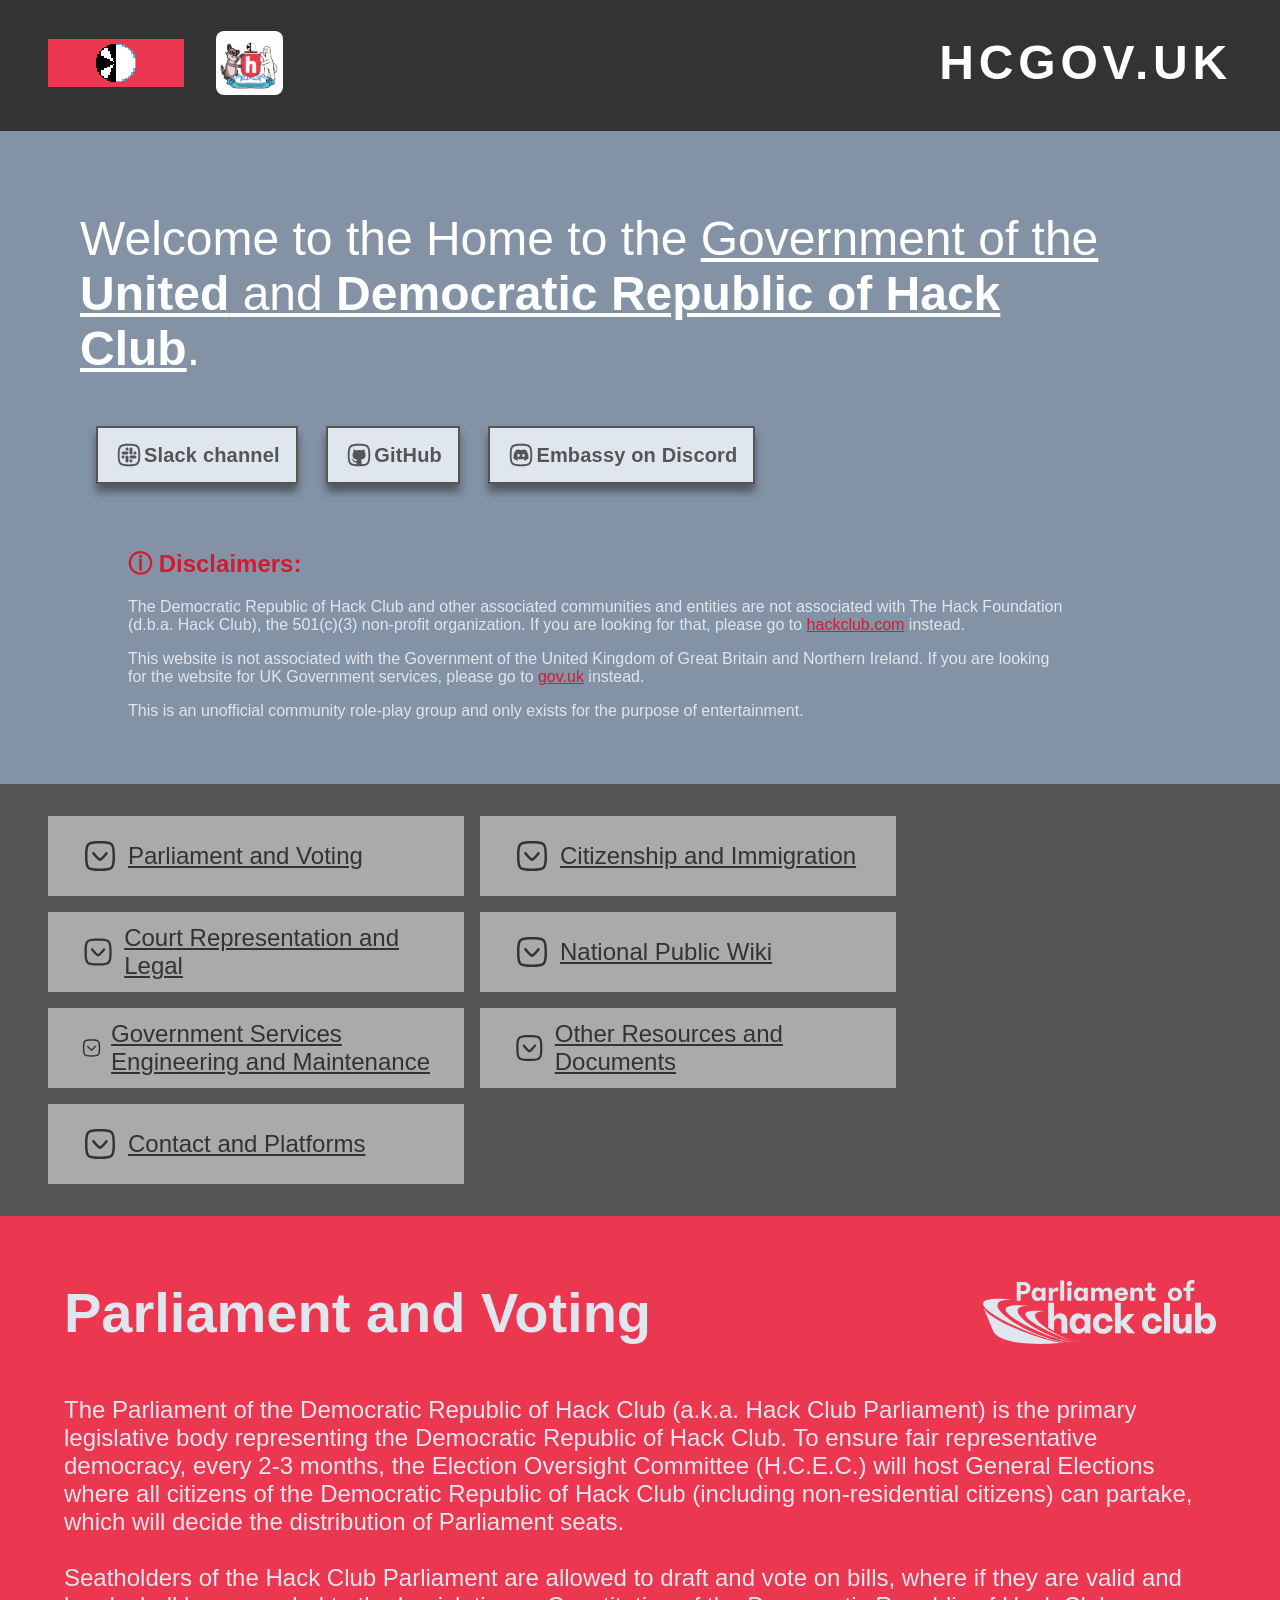
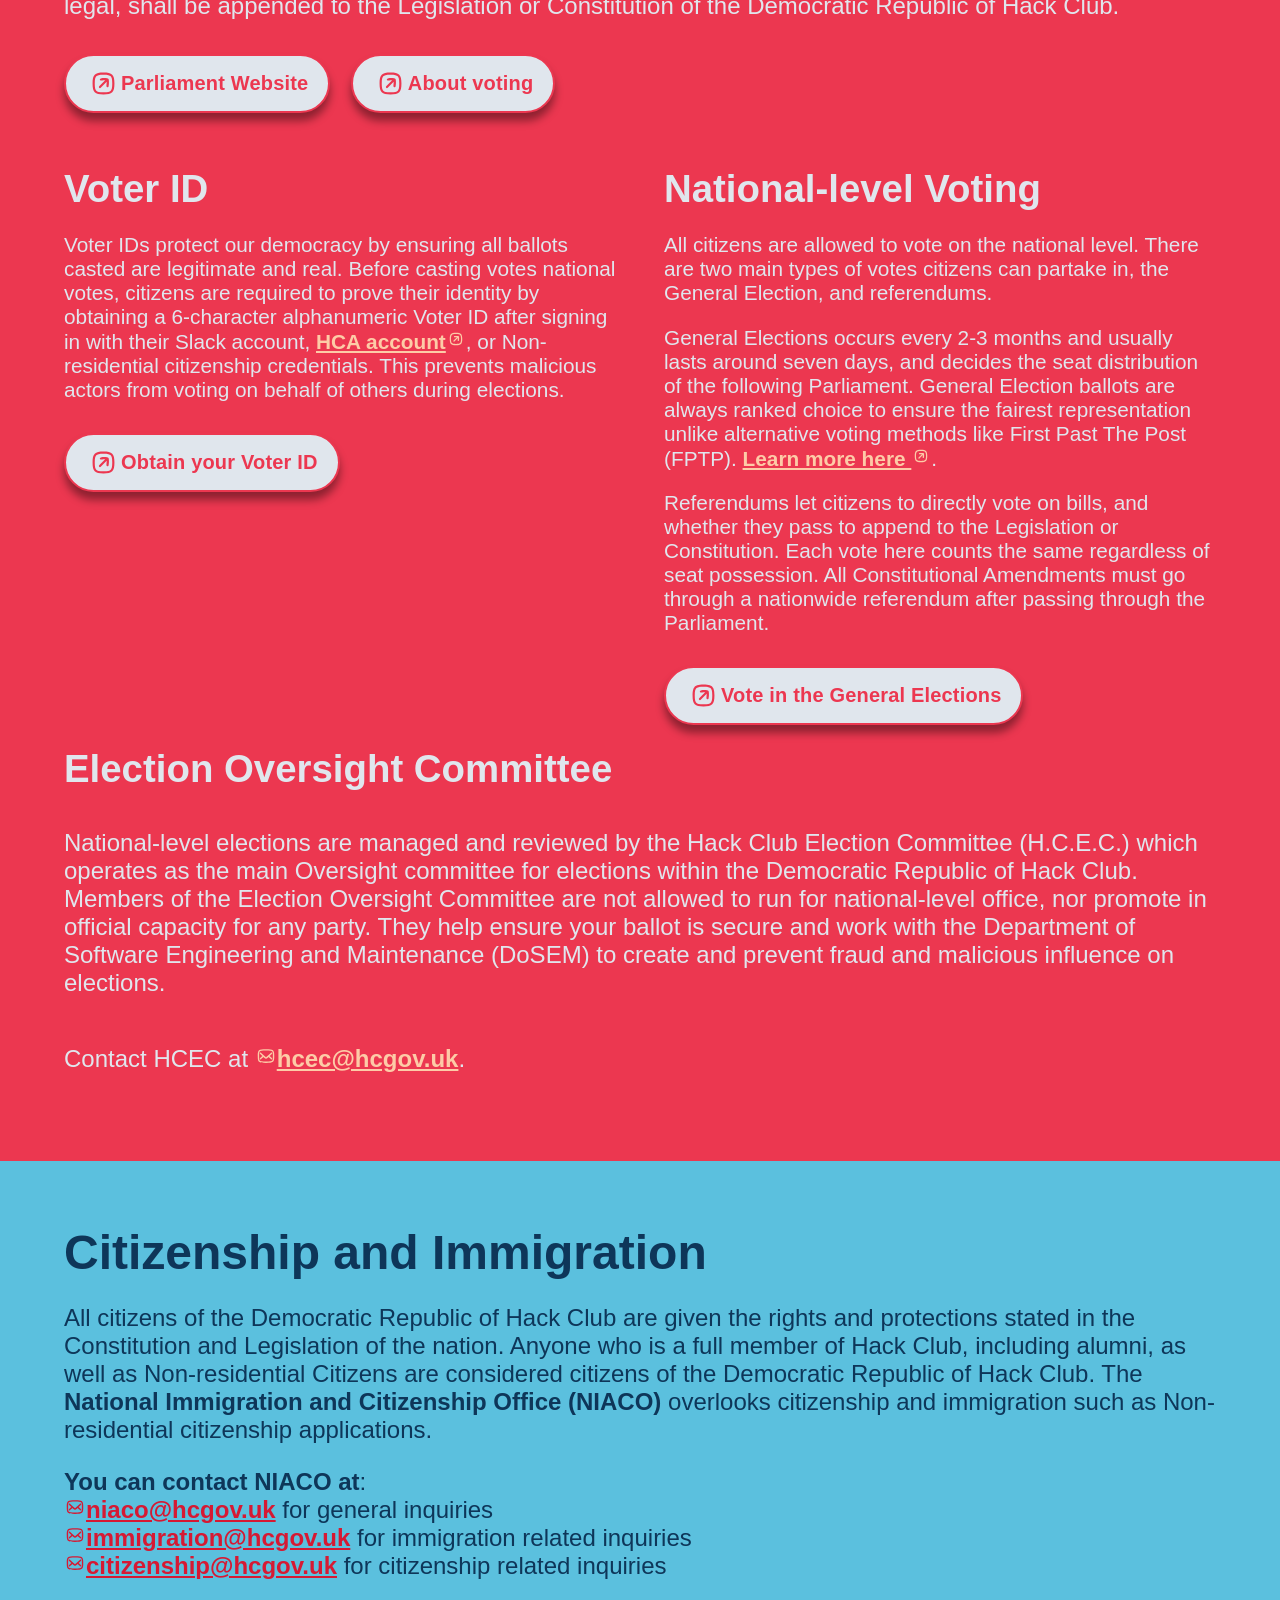
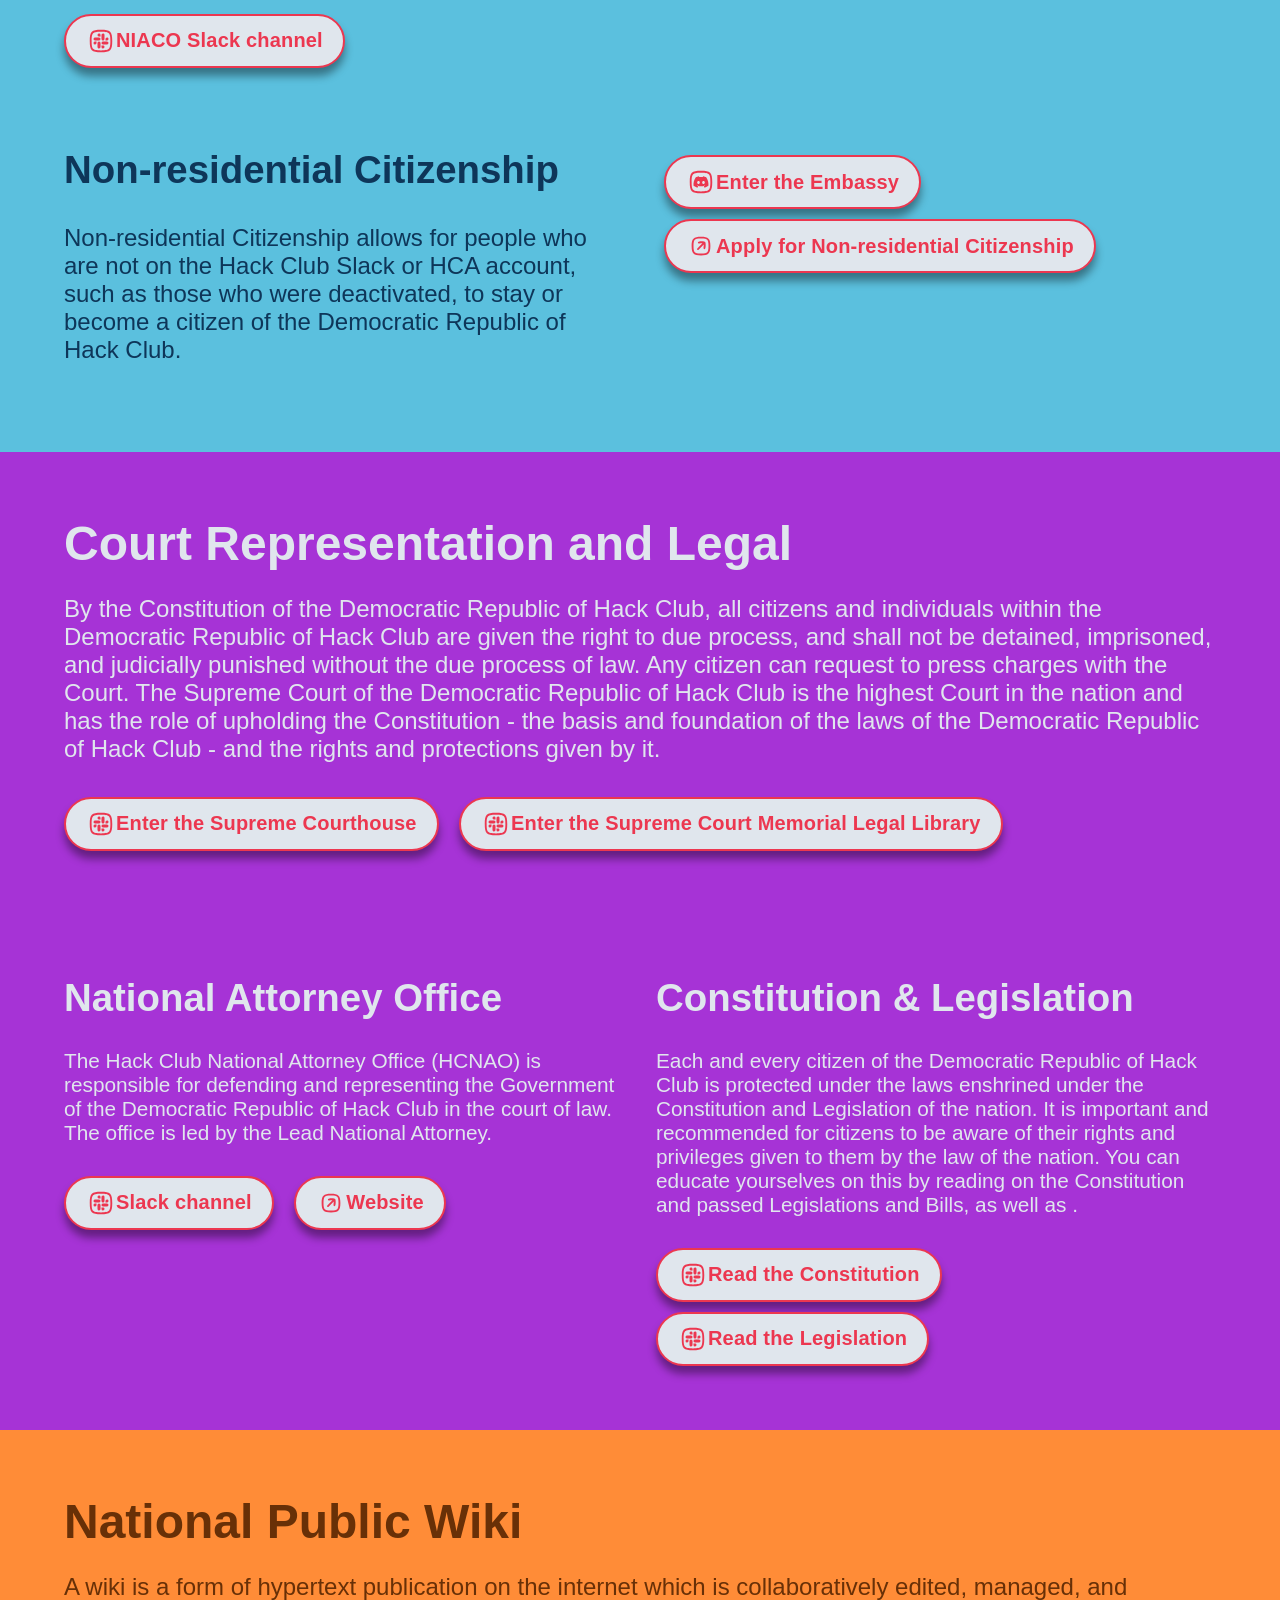
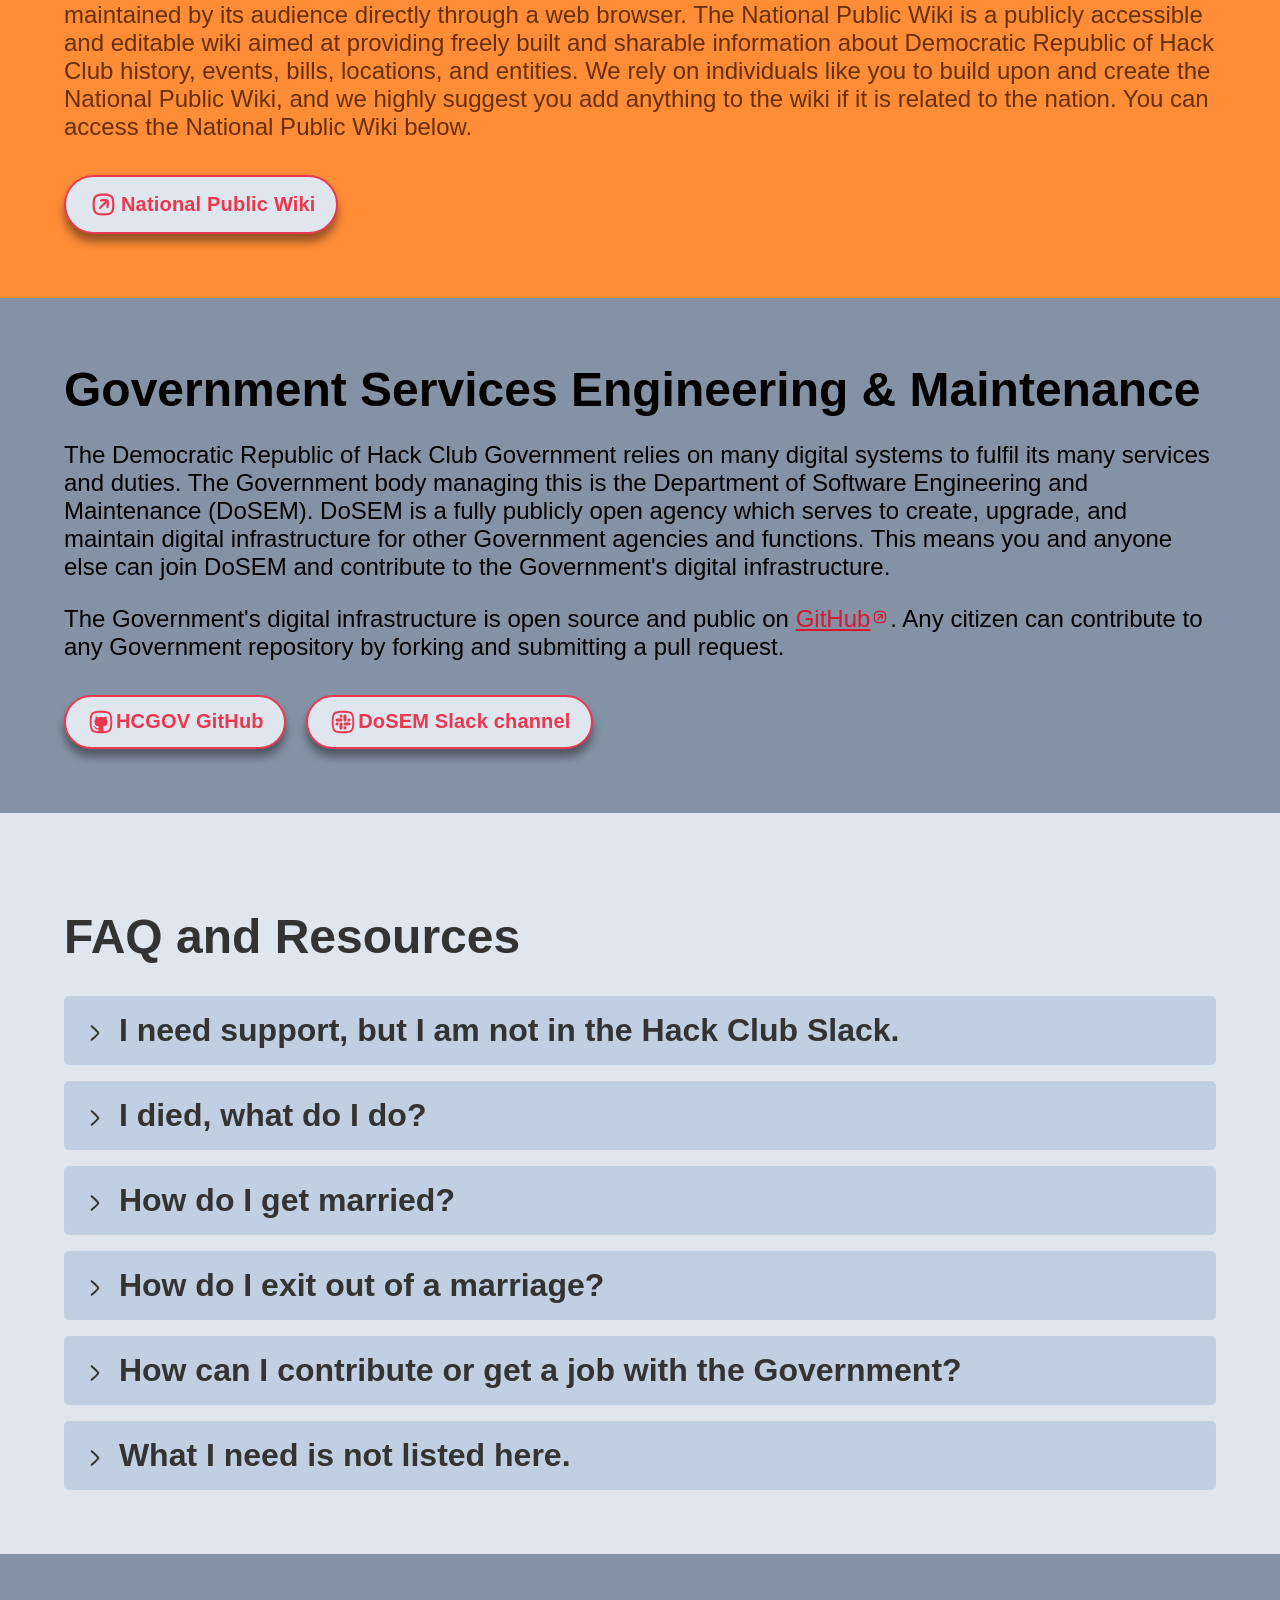
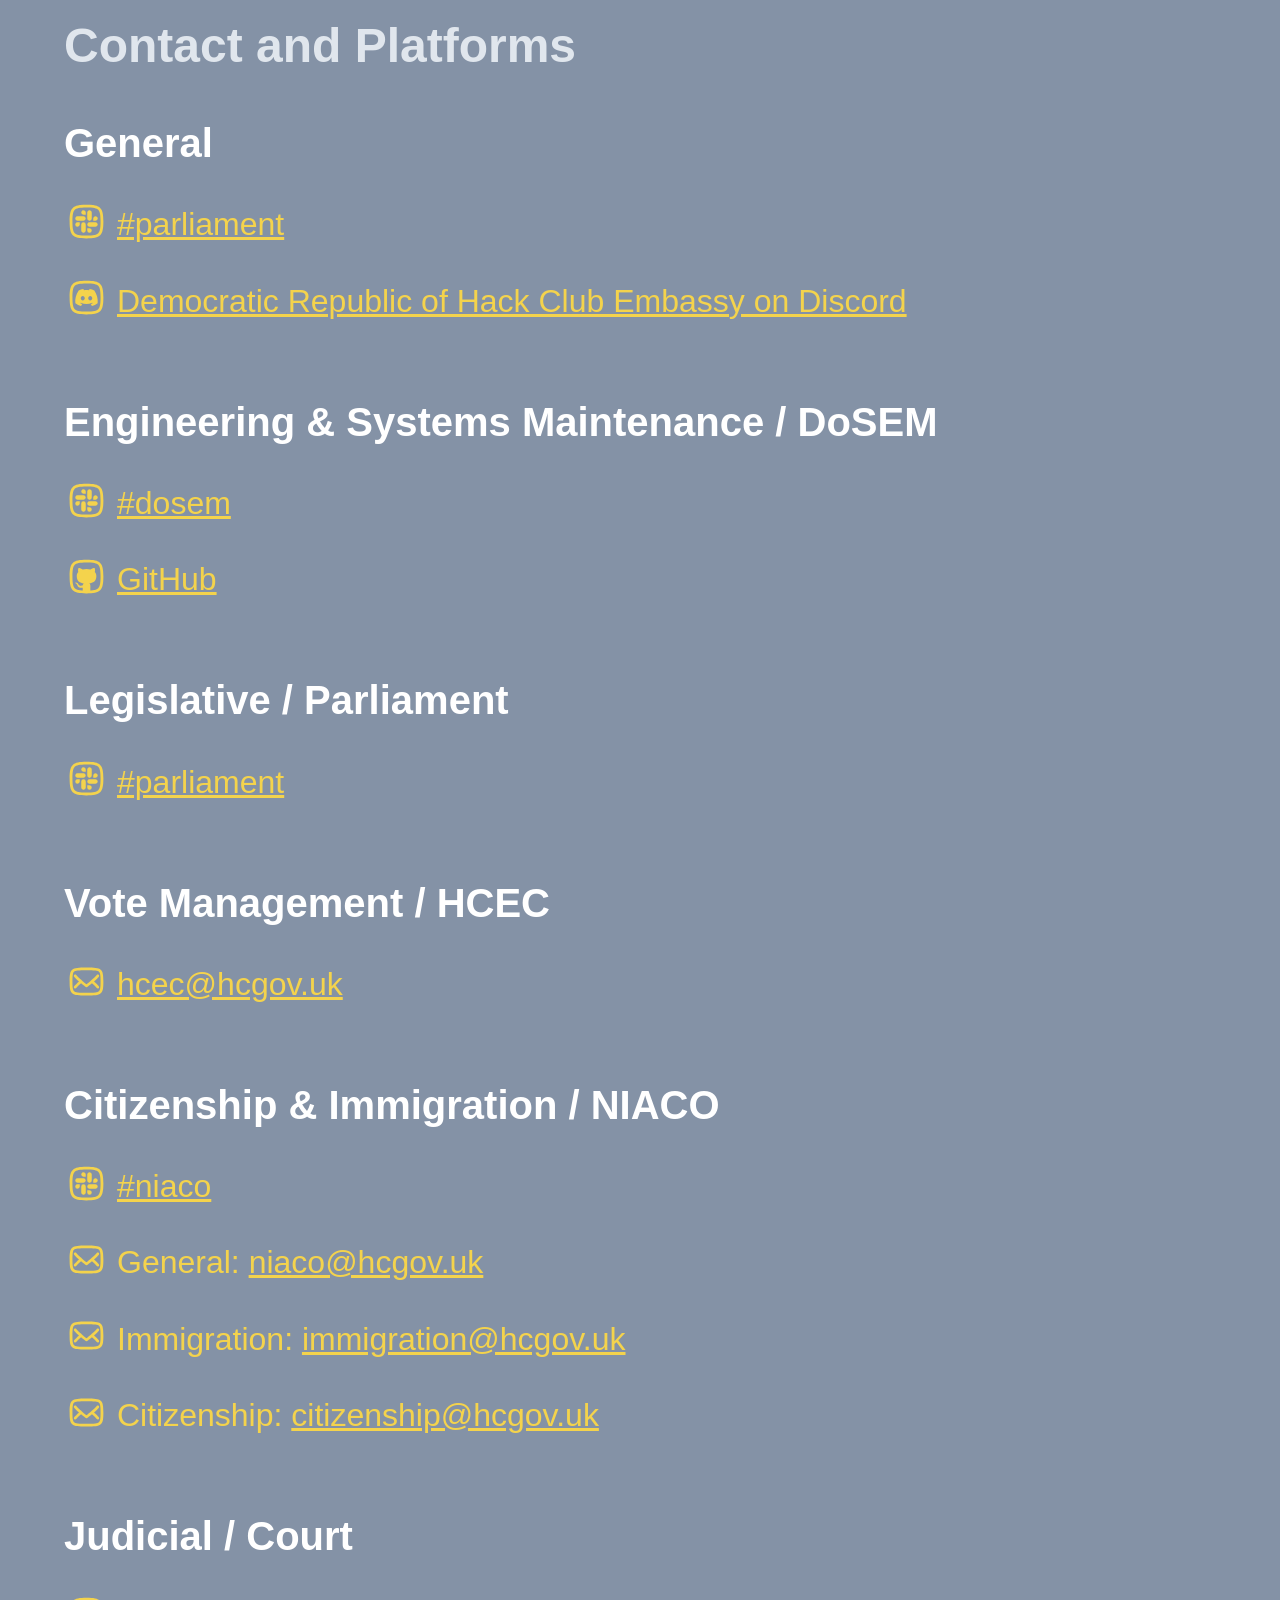
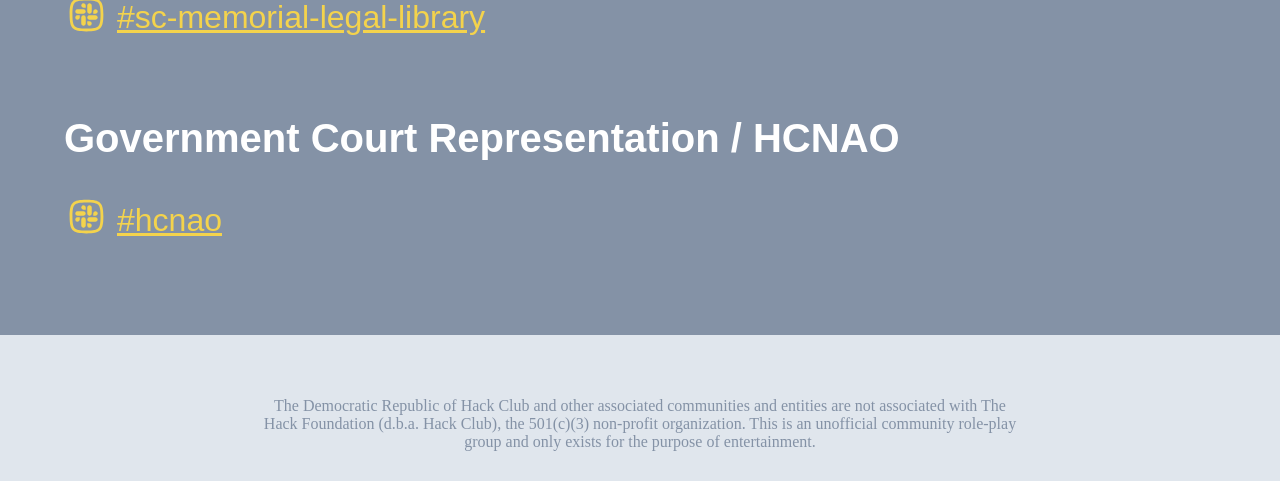
<file: index.html>
<!DOCTYPE html>
<html lang="en">
<head>
    <meta charset="UTF-8"/>
    <meta name="viewport" content="width=device-width, initial-scale=1.0">
    <link rel="stylesheet" href="style.css">
    <title>Hack Club Government</title>
</head>
<body>
<div id="header">
    <div id="icons">
        <img src="img/DRoHC_flag.png" id="flag-icon">
        <img src="img/coatofarms.png" id="coat-of-arms-icon">
    </div>
    <div id="hcgovuk"><p>HCGOV.UK</p></div>
</div>
<div id="section-a">
    <h1>Welcome to the Home to the <u>Government of the <b>United</b> and <b>Democratic Republic of Hack Club</b></u>.</h1>
    <div id="thing">
        <a href="https://hackclub.enterprise.slack.com/archives/C08FA68NV2T"><button><svg fill-rule="evenodd" clip-rule="evenodd" stroke-linejoin="round" stroke-miterlimit="1.414" xmlns="http://www.w3.org/2000/svg" aria-label="slack" viewBox="0 0 32 32" preserveAspectRatio="xMidYMid meet" fill="currentColor" width="30" height="30"><path d="M16 6c5.1 0 7.247.576 8.336 1.665C25.425 8.754 26 10.9 26 16c0 5.1-.575 7.247-1.664 8.336C23.247 25.425 21.1 26 16 26s-7.247-.575-8.336-1.664C6.575 23.247 6 21.1 6 16s.575-7.247 1.664-8.335C8.753 6.576 10.9 6 16 6zm12 10C28 6 26 4 16 4S4 6 4 16s2 12 12 12 12-2 12-12z"/><path d="M13.867 8a1.605 1.605 0 0 0-1.48.988 1.594 1.594 0 0 0 .001 1.224 1.598 1.598 0 0 0 1.479.988h1.6V9.6a1.596 1.596 0 0 0-.988-1.478A1.604 1.604 0 0 0 13.867 8zm0 4.267H9.6a1.604 1.604 0 0 0-1.479.988 1.596 1.596 0 0 0 .347 1.742 1.601 1.601 0 0 0 1.132.47h4.267a1.605 1.605 0 0 0 1.478-.989A1.596 1.596 0 0 0 15 12.736a1.602 1.602 0 0 0-1.132-.47zM24 13.867a1.596 1.596 0 0 0-.987-1.478 1.605 1.605 0 0 0-1.745.347 1.597 1.597 0 0 0-.468 1.13v1.6h1.6a1.605 1.605 0 0 0 1.479-.988c.08-.194.121-.402.121-.611zm-4.267 0V9.6a1.594 1.594 0 0 0-.987-1.478 1.605 1.605 0 0 0-1.745.347 1.6 1.6 0 0 0-.468 1.131v4.267a1.596 1.596 0 0 0 .987 1.477 1.605 1.605 0 0 0 1.226 0 1.601 1.601 0 0 0 .987-1.477zM18.133 24a1.603 1.603 0 0 0 1.6-1.6 1.595 1.595 0 0 0-.987-1.478 1.605 1.605 0 0 0-.613-.122h-1.6v1.6a1.597 1.597 0 0 0 1.6 1.6zm0-4.267H22.4a1.605 1.605 0 0 0 1.479-.988 1.596 1.596 0 0 0-.347-1.742 1.6 1.6 0 0 0-1.132-.47h-4.267a1.605 1.605 0 0 0-1.478.989A1.596 1.596 0 0 0 17 19.264a1.602 1.602 0 0 0 1.132.47zM8 18.133a1.596 1.596 0 0 0 1.6 1.6 1.605 1.605 0 0 0 1.479-.988c.08-.194.121-.402.121-.612v-1.6H9.6a1.605 1.605 0 0 0-1.479.989c-.08.194-.121.402-.121.611zm4.267 0V22.4a1.595 1.595 0 0 0 .987 1.478 1.603 1.603 0 0 0 1.745-.347 1.6 1.6 0 0 0 .468-1.131v-4.266a1.597 1.597 0 0 0-1.6-1.6 1.603 1.603 0 0 0-1.6 1.6z"/></svg>Slack channel</button></a>
        <a href="https://github.com/hcgov"><button><svg fill-rule="evenodd" clip-rule="evenodd" stroke-linejoin="round" stroke-miterlimit="1.414" xmlns="http://www.w3.org/2000/svg" aria-label="github" viewBox="0 0 32 32" preserveAspectRatio="xMidYMid meet" fill="currentColor" width="30" height="30"><path d="M16 6C21.1 6 23.247 6.576 24.336 7.665C25.425 8.754 26 10.9 26 16C26 21.1 25.425 23.247 24.336 24.336C23.247 25.425 21.1 26 16 26C10.9 26 8.753 25.425 7.664 24.336C6.575 23.247 6 21.1 6 16C6 10.9 6.575 8.753 7.664 7.665C8.753 6.576 10.9 6 16 6ZM28 16C28 6 26 4 16 4C6 4 4 6 4 16C4 26 6 28 16 28C26 28 28 26 28 16Z"/><path d="M13.313 23.948C13.318 24.831 13.328 27.397 13.328 27.647H18.742C18.742 27.532 18.743 27.122 18.745 26.573C18.749 25.464 18.755 23.791 18.755 22.845C18.755 21.858 18.406 21.212 18.014 20.885C20.447 20.624 23 19.729 23 15.664C23 14.509 22.577 13.565 21.877 12.825C21.99 12.557 22.365 11.481 21.769 10.025C21.769 10.025 20.854 9.74 18.769 11.109C17.896 10.874 16.962 10.757 16.035 10.753C15.106 10.757 14.172 10.874 13.301 11.109C11.215 9.74 10.298 10.025 10.298 10.025C9.704 11.481 10.078 12.557 10.191 12.825C9.493 13.565 9.067 14.509 9.067 15.664C9.067 19.719 11.616 20.627 14.041 20.894C13.729 21.158 13.447 21.625 13.348 22.308C12.726 22.579 11.144 23.046 10.17 21.429C10.17 21.429 9.593 20.413 8.497 20.338C8.497 20.338 7.431 20.325 8.422 20.981C8.422 20.981 9.138 21.307 9.635 22.529C9.635 22.529 10.276 24.587 13.313 23.948Z"/></svg> GitHub</button></a>
        <a href="https://discord.gg/MbNrfg37Cc"><button><svg fill-rule="evenodd" clip-rule="evenodd" stroke-linejoin="round" stroke-miterlimit="1.414" xmlns="http://www.w3.org/2000/svg" aria-label="discord" viewBox="0 0 32 32" preserveAspectRatio="xMidYMid meet" fill="currentColor" width="30" height="30"><path d="M16 6C21.1 6 23.247 6.576 24.336 7.665C25.425 8.754 26 10.9 26 16C26 21.1 25.425 23.247 24.336 24.336C23.247 25.425 21.1 26 16 26C10.9 26 8.753 25.425 7.664 24.336C6.575 23.247 6 21.1 6 16C6 10.9 6.575 8.753 7.664 7.665C8.753 6.576 10.9 6 16 6ZM28 16C28 6 26 4 16 4C6 4 4 6 4 16C4 26 6 28 16 28C26 28 28 26 28 16Z"/><path d="M21.5535 10.9523C20.5023 10.4711 19.3926 10.1296 18.2526 9.93677C18.0966 10.2156 17.9555 10.5025 17.8298 10.7963C16.6155 10.6133 15.3807 10.6133 14.1664 10.7963C14.0406 10.5026 13.8995 10.2157 13.7436 9.93677C12.6029 10.1313 11.4924 10.4735 10.4401 10.9549C8.3511 14.0456 7.78479 17.0596 8.06794 20.0308C9.29134 20.9347 10.6607 21.6222 12.1164 22.0632C12.4442 21.6224 12.7342 21.1547 12.9835 20.6651C12.5101 20.4883 12.0532 20.2702 11.618 20.0132C11.7326 19.9302 11.8446 19.8446 11.9528 19.7615C13.2189 20.357 14.6008 20.6657 16 20.6657C17.3991 20.6657 18.7811 20.357 20.0472 19.7615C20.1567 19.8509 20.2687 19.9365 20.3819 20.0132C19.946 20.2706 19.4882 20.4891 19.014 20.6664C19.2629 21.1557 19.553 21.623 19.8811 22.0632C21.338 21.6239 22.7084 20.9368 23.932 20.0321C24.2643 16.5864 23.3645 13.6001 21.5535 10.9523ZM13.3421 18.2036C12.5531 18.2036 11.9012 17.4875 11.9012 16.6066C11.9012 15.7257 12.5304 15.0033 13.3396 15.0033C14.1488 15.0033 14.7956 15.7257 14.7818 16.6066C14.768 17.4875 14.1463 18.2036 13.3421 18.2036ZM18.6578 18.2036C17.8675 18.2036 17.2182 17.4875 17.2182 16.6066C17.2182 15.7257 17.8474 15.0033 18.6578 15.0033C19.4683 15.0033 20.1101 15.7257 20.0963 16.6066C20.0824 17.4875 19.462 18.2036 18.6578 18.2036Z"/></svg>Embassy on Discord</button></a>
    </div>
    <div id="disclaimer-thing"><p><b>ⓘ Disclaimers:</b><br><br> The Democratic Republic of Hack Club and other associated communities and entities are not associated with The Hack Foundation (d.b.a. Hack Club), the 501(c)(3) non-profit organization. If you are looking for that, please go to <a href="https://hackclub.com">hackclub.com</a> instead.</p>
        <p>This website is not associated with the Government of the United Kingdom of Great Britain and Northern Ireland. If you are looking for the website for UK Government services, please go to <a href="https://gov.uk">gov.uk</a> instead.</p>
        <p>This is an unofficial community role-play group and only exists for the purpose of entertainment.</p>
    </div>
</div>
<div id="table-of-contents">
    <a href="#parliament"><div class="thingamajig"><svg fill-rule="evenodd" clip-rule="evenodd" stroke-linejoin="round" stroke-miterlimit="1.414" xmlns="http://www.w3.org/2000/svg" aria-label="down" viewBox="0 0 32 32" preserveAspectRatio="xMidYMid meet" fill="currentColor" width="40" height="40"><path d="M21.934,25.636c-1.478,0.284 -3.354,0.365 -5.934,0.364c-2.58,0.001 -4.456,-0.08 -5.934,-0.364c-1.402,-0.264 -2.137,-0.66 -2.589,-1.113c-0.453,-0.452 -0.849,-1.187 -1.113,-2.589c-0.284,-1.478 -0.365,-3.354 -0.364,-5.934c-0.001,-2.58 0.08,-4.456 0.364,-5.934c0.264,-1.402 0.66,-2.137 1.113,-2.589c0.452,-0.453 1.187,-0.849 2.589,-1.113c1.478,-0.284 3.354,-0.364 5.934,-0.364c2.58,0 4.456,0.08 5.934,0.364c1.402,0.264 2.137,0.66 2.589,1.113c0.453,0.452 0.849,1.187 1.113,2.589c0.284,1.478 0.364,3.354 0.364,5.934c0,2.58 -0.08,4.456 -0.364,5.934c-0.264,1.402 -0.66,2.137 -1.113,2.589c-0.452,0.453 -1.187,0.849 -2.589,1.113Zm6.066,-9.636c0,10.5 -1.5,12 -12,12c-10.5,0 -12,-1.5 -12,-12c0,-10.5 1.5,-12 12,-12c10.5,0 12,1.5 12,12Z"/><path d="M10.11,12.982c0.424,-0.354 1.055,-0.297 1.408,0.128c1.391,1.636 2.76,3.464 4.482,4.774c1.749,-1.331 3.085,-3.1 4.482,-4.774c0.353,-0.425 0.984,-0.482 1.408,-0.128c0.42,0.349 0.476,0.99 0.127,1.409c-1.505,1.799 -3.031,3.827 -4.964,5.2c-0.311,0.219 -0.663,0.409 -1.053,0.409c-0.39,0 -0.742,-0.19 -1.053,-0.409c-1.914,-1.359 -3.471,-3.41 -4.965,-5.201c-0.354,-0.424 -0.296,-1.055 0.128,-1.408Z"/></svg>
        <u>Parliament and Voting</u>
    </div></a>
    <a href="#citizenship"><div class="thingamajig"><svg fill-rule="evenodd" clip-rule="evenodd" stroke-linejoin="round" stroke-miterlimit="1.414" xmlns="http://www.w3.org/2000/svg" aria-label="down" viewBox="0 0 32 32" preserveAspectRatio="xMidYMid meet" fill="currentColor" width="40" height="40"><path d="M21.934,25.636c-1.478,0.284 -3.354,0.365 -5.934,0.364c-2.58,0.001 -4.456,-0.08 -5.934,-0.364c-1.402,-0.264 -2.137,-0.66 -2.589,-1.113c-0.453,-0.452 -0.849,-1.187 -1.113,-2.589c-0.284,-1.478 -0.365,-3.354 -0.364,-5.934c-0.001,-2.58 0.08,-4.456 0.364,-5.934c0.264,-1.402 0.66,-2.137 1.113,-2.589c0.452,-0.453 1.187,-0.849 2.589,-1.113c1.478,-0.284 3.354,-0.364 5.934,-0.364c2.58,0 4.456,0.08 5.934,0.364c1.402,0.264 2.137,0.66 2.589,1.113c0.453,0.452 0.849,1.187 1.113,2.589c0.284,1.478 0.364,3.354 0.364,5.934c0,2.58 -0.08,4.456 -0.364,5.934c-0.264,1.402 -0.66,2.137 -1.113,2.589c-0.452,0.453 -1.187,0.849 -2.589,1.113Zm6.066,-9.636c0,10.5 -1.5,12 -12,12c-10.5,0 -12,-1.5 -12,-12c0,-10.5 1.5,-12 12,-12c10.5,0 12,1.5 12,12Z"/><path d="M10.11,12.982c0.424,-0.354 1.055,-0.297 1.408,0.128c1.391,1.636 2.76,3.464 4.482,4.774c1.749,-1.331 3.085,-3.1 4.482,-4.774c0.353,-0.425 0.984,-0.482 1.408,-0.128c0.42,0.349 0.476,0.99 0.127,1.409c-1.505,1.799 -3.031,3.827 -4.964,5.2c-0.311,0.219 -0.663,0.409 -1.053,0.409c-0.39,0 -0.742,-0.19 -1.053,-0.409c-1.914,-1.359 -3.471,-3.41 -4.965,-5.201c-0.354,-0.424 -0.296,-1.055 0.128,-1.408Z"/></svg>
        <u>Citizenship and Immigration</u>
    </div></a>
    <a href="#court"><div class="thingamajig"><svg fill-rule="evenodd" clip-rule="evenodd" stroke-linejoin="round" stroke-miterlimit="1.414" xmlns="http://www.w3.org/2000/svg" aria-label="down" viewBox="0 0 32 32" preserveAspectRatio="xMidYMid meet" fill="currentColor" width="40" height="40"><path d="M21.934,25.636c-1.478,0.284 -3.354,0.365 -5.934,0.364c-2.58,0.001 -4.456,-0.08 -5.934,-0.364c-1.402,-0.264 -2.137,-0.66 -2.589,-1.113c-0.453,-0.452 -0.849,-1.187 -1.113,-2.589c-0.284,-1.478 -0.365,-3.354 -0.364,-5.934c-0.001,-2.58 0.08,-4.456 0.364,-5.934c0.264,-1.402 0.66,-2.137 1.113,-2.589c0.452,-0.453 1.187,-0.849 2.589,-1.113c1.478,-0.284 3.354,-0.364 5.934,-0.364c2.58,0 4.456,0.08 5.934,0.364c1.402,0.264 2.137,0.66 2.589,1.113c0.453,0.452 0.849,1.187 1.113,2.589c0.284,1.478 0.364,3.354 0.364,5.934c0,2.58 -0.08,4.456 -0.364,5.934c-0.264,1.402 -0.66,2.137 -1.113,2.589c-0.452,0.453 -1.187,0.849 -2.589,1.113Zm6.066,-9.636c0,10.5 -1.5,12 -12,12c-10.5,0 -12,-1.5 -12,-12c0,-10.5 1.5,-12 12,-12c10.5,0 12,1.5 12,12Z"/><path d="M10.11,12.982c0.424,-0.354 1.055,-0.297 1.408,0.128c1.391,1.636 2.76,3.464 4.482,4.774c1.749,-1.331 3.085,-3.1 4.482,-4.774c0.353,-0.425 0.984,-0.482 1.408,-0.128c0.42,0.349 0.476,0.99 0.127,1.409c-1.505,1.799 -3.031,3.827 -4.964,5.2c-0.311,0.219 -0.663,0.409 -1.053,0.409c-0.39,0 -0.742,-0.19 -1.053,-0.409c-1.914,-1.359 -3.471,-3.41 -4.965,-5.201c-0.354,-0.424 -0.296,-1.055 0.128,-1.408Z"/></svg>
        <u>Court Representation and Legal</u>
    </div></a>
    <a href="#wiki"><div class="thingamajig"><svg fill-rule="evenodd" clip-rule="evenodd" stroke-linejoin="round" stroke-miterlimit="1.414" xmlns="http://www.w3.org/2000/svg" aria-label="down" viewBox="0 0 32 32" preserveAspectRatio="xMidYMid meet" fill="currentColor" width="40" height="40"><path d="M21.934,25.636c-1.478,0.284 -3.354,0.365 -5.934,0.364c-2.58,0.001 -4.456,-0.08 -5.934,-0.364c-1.402,-0.264 -2.137,-0.66 -2.589,-1.113c-0.453,-0.452 -0.849,-1.187 -1.113,-2.589c-0.284,-1.478 -0.365,-3.354 -0.364,-5.934c-0.001,-2.58 0.08,-4.456 0.364,-5.934c0.264,-1.402 0.66,-2.137 1.113,-2.589c0.452,-0.453 1.187,-0.849 2.589,-1.113c1.478,-0.284 3.354,-0.364 5.934,-0.364c2.58,0 4.456,0.08 5.934,0.364c1.402,0.264 2.137,0.66 2.589,1.113c0.453,0.452 0.849,1.187 1.113,2.589c0.284,1.478 0.364,3.354 0.364,5.934c0,2.58 -0.08,4.456 -0.364,5.934c-0.264,1.402 -0.66,2.137 -1.113,2.589c-0.452,0.453 -1.187,0.849 -2.589,1.113Zm6.066,-9.636c0,10.5 -1.5,12 -12,12c-10.5,0 -12,-1.5 -12,-12c0,-10.5 1.5,-12 12,-12c10.5,0 12,1.5 12,12Z"/><path d="M10.11,12.982c0.424,-0.354 1.055,-0.297 1.408,0.128c1.391,1.636 2.76,3.464 4.482,4.774c1.749,-1.331 3.085,-3.1 4.482,-4.774c0.353,-0.425 0.984,-0.482 1.408,-0.128c0.42,0.349 0.476,0.99 0.127,1.409c-1.505,1.799 -3.031,3.827 -4.964,5.2c-0.311,0.219 -0.663,0.409 -1.053,0.409c-0.39,0 -0.742,-0.19 -1.053,-0.409c-1.914,-1.359 -3.471,-3.41 -4.965,-5.201c-0.354,-0.424 -0.296,-1.055 0.128,-1.408Z"/></svg>
        <u>National Public Wiki</u>
    </div></a>
    <a href="#engineering"><div class="thingamajig"><svg id="engineering-icon" fill-rule="evenodd" clip-rule="evenodd" stroke-linejoin="round" stroke-miterlimit="1.414" xmlns="http://www.w3.org/2000/svg" aria-label="down" viewBox="0 0 32 32" preserveAspectRatio="xMidYMid meet" fill="currentColor" width="40" height="40"><path d="M21.934,25.636c-1.478,0.284 -3.354,0.365 -5.934,0.364c-2.58,0.001 -4.456,-0.08 -5.934,-0.364c-1.402,-0.264 -2.137,-0.66 -2.589,-1.113c-0.453,-0.452 -0.849,-1.187 -1.113,-2.589c-0.284,-1.478 -0.365,-3.354 -0.364,-5.934c-0.001,-2.58 0.08,-4.456 0.364,-5.934c0.264,-1.402 0.66,-2.137 1.113,-2.589c0.452,-0.453 1.187,-0.849 2.589,-1.113c1.478,-0.284 3.354,-0.364 5.934,-0.364c2.58,0 4.456,0.08 5.934,0.364c1.402,0.264 2.137,0.66 2.589,1.113c0.453,0.452 0.849,1.187 1.113,2.589c0.284,1.478 0.364,3.354 0.364,5.934c0,2.58 -0.08,4.456 -0.364,5.934c-0.264,1.402 -0.66,2.137 -1.113,2.589c-0.452,0.453 -1.187,0.849 -2.589,1.113Zm6.066,-9.636c0,10.5 -1.5,12 -12,12c-10.5,0 -12,-1.5 -12,-12c0,-10.5 1.5,-12 12,-12c10.5,0 12,1.5 12,12Z"/><path d="M10.11,12.982c0.424,-0.354 1.055,-0.297 1.408,0.128c1.391,1.636 2.76,3.464 4.482,4.774c1.749,-1.331 3.085,-3.1 4.482,-4.774c0.353,-0.425 0.984,-0.482 1.408,-0.128c0.42,0.349 0.476,0.99 0.127,1.409c-1.505,1.799 -3.031,3.827 -4.964,5.2c-0.311,0.219 -0.663,0.409 -1.053,0.409c-0.39,0 -0.742,-0.19 -1.053,-0.409c-1.914,-1.359 -3.471,-3.41 -4.965,-5.201c-0.354,-0.424 -0.296,-1.055 0.128,-1.408Z"/></svg>
        <u>Government Services Engineering and Maintenance</u>
    </div></a>
    <a href="#resources"><div class="thingamajig"><svg fill-rule="evenodd" clip-rule="evenodd" stroke-linejoin="round" stroke-miterlimit="1.414" xmlns="http://www.w3.org/2000/svg" aria-label="down" viewBox="0 0 32 32" preserveAspectRatio="xMidYMid meet" fill="currentColor" width="40" height="40"><path d="M21.934,25.636c-1.478,0.284 -3.354,0.365 -5.934,0.364c-2.58,0.001 -4.456,-0.08 -5.934,-0.364c-1.402,-0.264 -2.137,-0.66 -2.589,-1.113c-0.453,-0.452 -0.849,-1.187 -1.113,-2.589c-0.284,-1.478 -0.365,-3.354 -0.364,-5.934c-0.001,-2.58 0.08,-4.456 0.364,-5.934c0.264,-1.402 0.66,-2.137 1.113,-2.589c0.452,-0.453 1.187,-0.849 2.589,-1.113c1.478,-0.284 3.354,-0.364 5.934,-0.364c2.58,0 4.456,0.08 5.934,0.364c1.402,0.264 2.137,0.66 2.589,1.113c0.453,0.452 0.849,1.187 1.113,2.589c0.284,1.478 0.364,3.354 0.364,5.934c0,2.58 -0.08,4.456 -0.364,5.934c-0.264,1.402 -0.66,2.137 -1.113,2.589c-0.452,0.453 -1.187,0.849 -2.589,1.113Zm6.066,-9.636c0,10.5 -1.5,12 -12,12c-10.5,0 -12,-1.5 -12,-12c0,-10.5 1.5,-12 12,-12c10.5,0 12,1.5 12,12Z"/><path d="M10.11,12.982c0.424,-0.354 1.055,-0.297 1.408,0.128c1.391,1.636 2.76,3.464 4.482,4.774c1.749,-1.331 3.085,-3.1 4.482,-4.774c0.353,-0.425 0.984,-0.482 1.408,-0.128c0.42,0.349 0.476,0.99 0.127,1.409c-1.505,1.799 -3.031,3.827 -4.964,5.2c-0.311,0.219 -0.663,0.409 -1.053,0.409c-0.39,0 -0.742,-0.19 -1.053,-0.409c-1.914,-1.359 -3.471,-3.41 -4.965,-5.201c-0.354,-0.424 -0.296,-1.055 0.128,-1.408Z"/></svg>
        <u>Other Resources and Documents</u>
    </div></a>
    <a href="#contact"><div class="thingamajig"><svg fill-rule="evenodd" clip-rule="evenodd" stroke-linejoin="round" stroke-miterlimit="1.414" xmlns="http://www.w3.org/2000/svg" aria-label="down" viewBox="0 0 32 32" preserveAspectRatio="xMidYMid meet" fill="currentColor" width="40" height="40"><path d="M21.934,25.636c-1.478,0.284 -3.354,0.365 -5.934,0.364c-2.58,0.001 -4.456,-0.08 -5.934,-0.364c-1.402,-0.264 -2.137,-0.66 -2.589,-1.113c-0.453,-0.452 -0.849,-1.187 -1.113,-2.589c-0.284,-1.478 -0.365,-3.354 -0.364,-5.934c-0.001,-2.58 0.08,-4.456 0.364,-5.934c0.264,-1.402 0.66,-2.137 1.113,-2.589c0.452,-0.453 1.187,-0.849 2.589,-1.113c1.478,-0.284 3.354,-0.364 5.934,-0.364c2.58,0 4.456,0.08 5.934,0.364c1.402,0.264 2.137,0.66 2.589,1.113c0.453,0.452 0.849,1.187 1.113,2.589c0.284,1.478 0.364,3.354 0.364,5.934c0,2.58 -0.08,4.456 -0.364,5.934c-0.264,1.402 -0.66,2.137 -1.113,2.589c-0.452,0.453 -1.187,0.849 -2.589,1.113Zm6.066,-9.636c0,10.5 -1.5,12 -12,12c-10.5,0 -12,-1.5 -12,-12c0,-10.5 1.5,-12 12,-12c10.5,0 12,1.5 12,12Z"/><path d="M10.11,12.982c0.424,-0.354 1.055,-0.297 1.408,0.128c1.391,1.636 2.76,3.464 4.482,4.774c1.749,-1.331 3.085,-3.1 4.482,-4.774c0.353,-0.425 0.984,-0.482 1.408,-0.128c0.42,0.349 0.476,0.99 0.127,1.409c-1.505,1.799 -3.031,3.827 -4.964,5.2c-0.311,0.219 -0.663,0.409 -1.053,0.409c-0.39,0 -0.742,-0.19 -1.053,-0.409c-1.914,-1.359 -3.471,-3.41 -4.965,-5.201c-0.354,-0.424 -0.296,-1.055 0.128,-1.408Z"/></svg>
        <u>Contact and Platforms</u>
    </div></a>



</div>
<div id="parliament">
    <div class="section-title">
        <h1 class="section-title-text">Parliament and Voting</h1>
        <a href="https://parliament.hcgov.uk"><img id="parliament-logo" src="img/parliament-full.svg"></a>
    </div>
    <p>The Parliament of the Democratic Republic of Hack Club (a.k.a. Hack Club Parliament) is the primary legislative body representing the Democratic Republic of Hack Club. To ensure fair representative democracy, every 2-3 months, the Election Oversight Committee (H.C.E.C.) will host General Elections where all citizens of the Democratic Republic of Hack Club (including non-residential citizens) can partake, which will decide the distribution of Parliament seats.<br><br> Seatholders of the Hack Club Parliament are allowed to draft and vote on bills, where if they are valid and legal, shall be appended to the Legislation or Constitution of the Democratic Republic of Hack Club.</p>
    <a href="https://parliament.hcgov.uk"><button><svg fill-rule="evenodd" clip-rule="evenodd" stroke-linejoin="round" stroke-miterlimit="1.414" xmlns="http://www.w3.org/2000/svg" aria-label="external" viewBox="0 0 32 32" preserveAspectRatio="xMidYMid meet" fill="currentColor" width="35" height="35"><path d="M18.6696 18.2544C18.6196 18.8044 19.025 19.2908 19.575 19.3408C20.125 19.3908 20.6114 18.9855 20.6614 18.4355L20.6615 18.4338C21.0797 16.5772 21.0797 15.163 20.8286 12.6612C20.7628 12.2869 20.6485 11.9033 20.3726 11.6274C20.0967 11.3515 19.7131 11.2372 19.3387 11.1714C16.8371 10.9203 15.4229 10.9203 13.5651 11.3385C13.0263 11.4598 12.6092 11.875 12.6592 12.425C12.7092 12.975 13.1956 13.3804 13.7456 13.3304L13.9557 13.3114C15.4442 13.1765 16.3383 13.0955 17.4922 13.0936L17.4937 13.0951L12.053 18.5358C11.6625 18.9264 11.6625 19.5595 12.053 19.9501C12.4435 20.3406 13.0767 20.3406 13.4672 19.9501L18.9054 14.5119C18.9021 15.6445 18.8229 16.5339 18.6979 17.9365L18.6696 18.2544Z"/><path d="M26 16C26 24 24 26 16 26C8 26 6 24 6 16C6 8 8 6 16 6C24 6 26 8 26 16ZM24 16C24 20.014 23.45 21.722 22.586 22.586C21.722 23.45 20.014 24 16 24C11.986 24 10.278 23.45 9.414 22.586C8.55 21.722 8 20.014 8 16C8 11.986 8.55 10.278 9.414 9.414C10.278 8.55 11.986 8 16 8C20.014 8 21.722 8.55 22.586 9.414C23.45 10.278 24 11.986 24 16Z"/></svg>Parliament Website</button></a>
    <a href="https://parliament.hcgov.uk/vote"><button><svg fill-rule="evenodd" clip-rule="evenodd" stroke-linejoin="round" stroke-miterlimit="1.414" xmlns="http://www.w3.org/2000/svg" aria-label="external" viewBox="0 0 32 32" preserveAspectRatio="xMidYMid meet" fill="currentColor" width="35" height="35"><path d="M18.6696 18.2544C18.6196 18.8044 19.025 19.2908 19.575 19.3408C20.125 19.3908 20.6114 18.9855 20.6614 18.4355L20.6615 18.4338C21.0797 16.5772 21.0797 15.163 20.8286 12.6612C20.7628 12.2869 20.6485 11.9033 20.3726 11.6274C20.0967 11.3515 19.7131 11.2372 19.3387 11.1714C16.8371 10.9203 15.4229 10.9203 13.5651 11.3385C13.0263 11.4598 12.6092 11.875 12.6592 12.425C12.7092 12.975 13.1956 13.3804 13.7456 13.3304L13.9557 13.3114C15.4442 13.1765 16.3383 13.0955 17.4922 13.0936L17.4937 13.0951L12.053 18.5358C11.6625 18.9264 11.6625 19.5595 12.053 19.9501C12.4435 20.3406 13.0767 20.3406 13.4672 19.9501L18.9054 14.5119C18.9021 15.6445 18.8229 16.5339 18.6979 17.9365L18.6696 18.2544Z"/><path d="M26 16C26 24 24 26 16 26C8 26 6 24 6 16C6 8 8 6 16 6C24 6 26 8 26 16ZM24 16C24 20.014 23.45 21.722 22.586 22.586C21.722 23.45 20.014 24 16 24C11.986 24 10.278 23.45 9.414 22.586C8.55 21.722 8 20.014 8 16C8 11.986 8.55 10.278 9.414 9.414C10.278 8.55 11.986 8 16 8C20.014 8 21.722 8.55 22.586 9.414C23.45 10.278 24 11.986 24 16Z"/></svg>About voting</button></a>

    <div id="vote-subsection">
        <div class="i-am-running-out-of-names">
            <h2>Voter ID</h2>
            <p>Voter IDs protect our democracy by ensuring all ballots casted are legitimate and real. Before casting votes national votes, citizens are required to prove their identity by obtaining a 6-character alphanumeric Voter ID after signing in with their Slack account, <a href="https://auth.hackclub.com">HCA account<svg fill-rule="evenodd" clip-rule="evenodd" stroke-linejoin="round" stroke-miterlimit="1.414" xmlns="http://www.w3.org/2000/svg" aria-label="external" viewBox="0 0 32 32" preserveAspectRatio="xMidYMid meet" fill="currentColor" width="20" height="20"><path d="M18.6696 18.2544C18.6196 18.8044 19.025 19.2908 19.575 19.3408C20.125 19.3908 20.6114 18.9855 20.6614 18.4355L20.6615 18.4338C21.0797 16.5772 21.0797 15.163 20.8286 12.6612C20.7628 12.2869 20.6485 11.9033 20.3726 11.6274C20.0967 11.3515 19.7131 11.2372 19.3387 11.1714C16.8371 10.9203 15.4229 10.9203 13.5651 11.3385C13.0263 11.4598 12.6092 11.875 12.6592 12.425C12.7092 12.975 13.1956 13.3804 13.7456 13.3304L13.9557 13.3114C15.4442 13.1765 16.3383 13.0955 17.4922 13.0936L17.4937 13.0951L12.053 18.5358C11.6625 18.9264 11.6625 19.5595 12.053 19.9501C12.4435 20.3406 13.0767 20.3406 13.4672 19.9501L18.9054 14.5119C18.9021 15.6445 18.8229 16.5339 18.6979 17.9365L18.6696 18.2544Z"/><path d="M26 16C26 24 24 26 16 26C8 26 6 24 6 16C6 8 8 6 16 6C24 6 26 8 26 16ZM24 16C24 20.014 23.45 21.722 22.586 22.586C21.722 23.45 20.014 24 16 24C11.986 24 10.278 23.45 9.414 22.586C8.55 21.722 8 20.014 8 16C8 11.986 8.55 10.278 9.414 9.414C10.278 8.55 11.986 8 16 8C20.014 8 21.722 8.55 22.586 9.414C23.45 10.278 24 11.986 24 16Z"/></svg></a>, or Non-residential citizenship credentials. This prevents malicious actors from voting on behalf of others during elections.</p>
            <a href="https://voterid.hcgov.uk"><button><svg fill-rule="evenodd" clip-rule="evenodd" stroke-linejoin="round" stroke-miterlimit="1.414" xmlns="http://www.w3.org/2000/svg" aria-label="external" viewBox="0 0 32 32" preserveAspectRatio="xMidYMid meet" fill="currentColor" width="35" height="35"><path d="M18.6696 18.2544C18.6196 18.8044 19.025 19.2908 19.575 19.3408C20.125 19.3908 20.6114 18.9855 20.6614 18.4355L20.6615 18.4338C21.0797 16.5772 21.0797 15.163 20.8286 12.6612C20.7628 12.2869 20.6485 11.9033 20.3726 11.6274C20.0967 11.3515 19.7131 11.2372 19.3387 11.1714C16.8371 10.9203 15.4229 10.9203 13.5651 11.3385C13.0263 11.4598 12.6092 11.875 12.6592 12.425C12.7092 12.975 13.1956 13.3804 13.7456 13.3304L13.9557 13.3114C15.4442 13.1765 16.3383 13.0955 17.4922 13.0936L17.4937 13.0951L12.053 18.5358C11.6625 18.9264 11.6625 19.5595 12.053 19.9501C12.4435 20.3406 13.0767 20.3406 13.4672 19.9501L18.9054 14.5119C18.9021 15.6445 18.8229 16.5339 18.6979 17.9365L18.6696 18.2544Z"/><path d="M26 16C26 24 24 26 16 26C8 26 6 24 6 16C6 8 8 6 16 6C24 6 26 8 26 16ZM24 16C24 20.014 23.45 21.722 22.586 22.586C21.722 23.45 20.014 24 16 24C11.986 24 10.278 23.45 9.414 22.586C8.55 21.722 8 20.014 8 16C8 11.986 8.55 10.278 9.414 9.414C10.278 8.55 11.986 8 16 8C20.014 8 21.722 8.55 22.586 9.414C23.45 10.278 24 11.986 24 16Z"/></svg> Obtain your Voter ID</button></a>
        </div>
        <div class="i-am-running-out-of-names">
            <h2>National-level Voting</h2>
            <p>All citizens are allowed to vote on the national level. There are two main types of votes citizens can partake in, the General Election, and referendums.</p>
            <p>General Elections occurs every 2-3 months and usually lasts around seven days, and decides the seat distribution of the following Parliament. General Election ballots are always ranked choice to ensure the fairest representation unlike alternative voting methods like First Past The Post (FPTP). <a href="https://parliament.hcgov.uk/vote">Learn more here <svg fill-rule="evenodd" clip-rule="evenodd" stroke-linejoin="round" stroke-miterlimit="1.414" xmlns="http://www.w3.org/2000/svg" aria-label="external" viewBox="0 0 32 32" preserveAspectRatio="xMidYMid meet" fill="currentColor" width="20" height="20"><path d="M18.6696 18.2544C18.6196 18.8044 19.025 19.2908 19.575 19.3408C20.125 19.3908 20.6114 18.9855 20.6614 18.4355L20.6615 18.4338C21.0797 16.5772 21.0797 15.163 20.8286 12.6612C20.7628 12.2869 20.6485 11.9033 20.3726 11.6274C20.0967 11.3515 19.7131 11.2372 19.3387 11.1714C16.8371 10.9203 15.4229 10.9203 13.5651 11.3385C13.0263 11.4598 12.6092 11.875 12.6592 12.425C12.7092 12.975 13.1956 13.3804 13.7456 13.3304L13.9557 13.3114C15.4442 13.1765 16.3383 13.0955 17.4922 13.0936L17.4937 13.0951L12.053 18.5358C11.6625 18.9264 11.6625 19.5595 12.053 19.9501C12.4435 20.3406 13.0767 20.3406 13.4672 19.9501L18.9054 14.5119C18.9021 15.6445 18.8229 16.5339 18.6979 17.9365L18.6696 18.2544Z"/><path d="M26 16C26 24 24 26 16 26C8 26 6 24 6 16C6 8 8 6 16 6C24 6 26 8 26 16ZM24 16C24 20.014 23.45 21.722 22.586 22.586C21.722 23.45 20.014 24 16 24C11.986 24 10.278 23.45 9.414 22.586C8.55 21.722 8 20.014 8 16C8 11.986 8.55 10.278 9.414 9.414C10.278 8.55 11.986 8 16 8C20.014 8 21.722 8.55 22.586 9.414C23.45 10.278 24 11.986 24 16Z"/></svg></a>.</p>
            <p>Referendums let citizens to directly vote on bills, and whether they pass to append to the Legislation or Constitution. Each vote here counts the same regardless of seat possession. All Constitutional Amendments must go through a nationwide referendum after passing through the Parliament.</p>
            <a href="https://vote.hcgov.uk"><button><svg fill-rule="evenodd" clip-rule="evenodd" stroke-linejoin="round" stroke-miterlimit="1.414" xmlns="http://www.w3.org/2000/svg" aria-label="external" viewBox="0 0 32 32" preserveAspectRatio="xMidYMid meet" fill="currentColor" width="35" height="35"><path d="M18.6696 18.2544C18.6196 18.8044 19.025 19.2908 19.575 19.3408C20.125 19.3908 20.6114 18.9855 20.6614 18.4355L20.6615 18.4338C21.0797 16.5772 21.0797 15.163 20.8286 12.6612C20.7628 12.2869 20.6485 11.9033 20.3726 11.6274C20.0967 11.3515 19.7131 11.2372 19.3387 11.1714C16.8371 10.9203 15.4229 10.9203 13.5651 11.3385C13.0263 11.4598 12.6092 11.875 12.6592 12.425C12.7092 12.975 13.1956 13.3804 13.7456 13.3304L13.9557 13.3114C15.4442 13.1765 16.3383 13.0955 17.4922 13.0936L17.4937 13.0951L12.053 18.5358C11.6625 18.9264 11.6625 19.5595 12.053 19.9501C12.4435 20.3406 13.0767 20.3406 13.4672 19.9501L18.9054 14.5119C18.9021 15.6445 18.8229 16.5339 18.6979 17.9365L18.6696 18.2544Z"/><path d="M26 16C26 24 24 26 16 26C8 26 6 24 6 16C6 8 8 6 16 6C24 6 26 8 26 16ZM24 16C24 20.014 23.45 21.722 22.586 22.586C21.722 23.45 20.014 24 16 24C11.986 24 10.278 23.45 9.414 22.586C8.55 21.722 8 20.014 8 16C8 11.986 8.55 10.278 9.414 9.414C10.278 8.55 11.986 8 16 8C20.014 8 21.722 8.55 22.586 9.414C23.45 10.278 24 11.986 24 16Z"/></svg>Vote in the General Elections</button></a>

        </div>
    </div>
    <div>
        <h2>Election Oversight Committee</h2>
        <p class="medium-p">National-level elections are managed and reviewed by the Hack Club Election Committee (H.C.E.C.) which operates as the main Oversight committee for elections within the Democratic Republic of Hack Club. Members of the Election Oversight Committee are not allowed to run for national-level office, nor promote in official capacity for any party. They help ensure your ballot is secure and work with the Department of Software Engineering and Maintenance (DoSEM) to create and prevent fraud and malicious influence on elections.</p>
        <p>Contact HCEC at <a href="mailto:hcec@hcgov.uk"><svg fill-rule="evenodd" clip-rule="evenodd" stroke-linejoin="round" stroke-miterlimit="1.414" xmlns="http://www.w3.org/2000/svg" aria-label="email" viewBox="0 0 32 32" preserveAspectRatio="xMidYMid meet" fill="currentColor" width="22" height="22"><path d="M25.709,21.048c0.241,-1.212 0.291,-2.792 0.291,-5.048c0,-2.256 -0.05,-3.836 -0.291,-5.048c-0.216,-1.11 -0.533,-1.577 -0.864,-1.853c-0.384,-0.32 -1.094,-0.641 -2.597,-0.844c-1.531,-0.209 -3.522,-0.255 -6.248,-0.255c-2.725,0 -4.717,0.046 -6.248,0.255c-1.503,0.203 -2.213,0.524 -2.597,0.844c-0.331,0.276 -0.648,0.743 -0.864,1.853c-0.241,1.212 -0.291,2.792 -0.291,5.048c0,2.256 0.05,3.836 0.291,5.048c0.216,1.11 0.533,1.577 0.864,1.853c0.384,0.32 1.094,0.641 2.597,0.843c1.531,0.21 3.523,0.256 6.248,0.256c2.726,0 4.717,-0.046 6.248,-0.256c1.503,-0.202 2.213,-0.523 2.597,-0.843c0.331,-0.276 0.648,-0.743 0.864,-1.853Zm-9.709,4.952c11,0 12,-0.833 12,-10c0,-9.167 -1,-10 -12,-10c-11,0 -12,0.833 -12,10c0,9.167 1,10 12,10Zm-8.651,-14.774c0.411,-0.344 1.023,-0.289 1.366,0.124c1.335,1.601 5.617,5.318 7.285,6.592c1.696,-1.296 5.931,-4.963 7.285,-6.592c0.343,-0.413 0.955,-0.468 1.366,-0.124c0.412,0.344 0.467,0.957 0.124,1.37c-0.695,0.838 -2.02,2.129 -3.429,3.404c1.409,1.275 2.734,2.566 3.429,3.404c0.343,0.412 0.288,1.026 -0.124,1.37c-0.411,0.344 -1.023,0.289 -1.366,-0.124c-0.662,-0.798 -2.015,-2.083 -3.422,-3.339c-1.102,0.95 -2.137,1.789 -2.841,2.291c-0.302,0.213 -0.644,0.398 -1.022,0.398c-0.378,0 -0.72,-0.185 -1.021,-0.398c-0.691,-0.492 -1.728,-1.335 -2.835,-2.292c-1.414,1.264 -2.775,2.556 -3.429,3.34c-0.343,0.413 -0.955,0.468 -1.366,0.124c-0.411,-0.344 -0.467,-0.957 -0.124,-1.37l0.001,-0.001c0.683,-0.822 2.018,-2.119 3.436,-3.403c-1.418,-1.284 -2.753,-2.582 -3.436,-3.403l-0.001,-0.001c-0.343,-0.413 -0.287,-1.026 0.124,-1.37Z"/></svg>hcec@hcgov.uk</a>.</p>
    </div>

</div>
<div id="citizenship">
    <h1>Citizenship and Immigration</h1>
    <p>All citizens of the Democratic Republic of Hack Club are given the rights and protections stated in the Constitution and Legislation of the nation. Anyone who is a full member of Hack Club, including alumni, as well as Non-residential Citizens are considered citizens of the Democratic Republic of Hack Club. The <b>National Immigration and Citizenship Office (NIACO)</b> overlooks citizenship and immigration such as Non-residential citizenship applications.</p>
    <p><b>You can contact NIACO at</b>:
        <br><a href="mailto:niaco@hcgov.uk"><svg fill-rule="evenodd" clip-rule="evenodd" stroke-linejoin="round" stroke-miterlimit="1.414" xmlns="http://www.w3.org/2000/svg" aria-label="email" viewBox="0 0 32 32" preserveAspectRatio="xMidYMid meet" fill="currentColor" width="22" height="22"><path d="M25.709,21.048c0.241,-1.212 0.291,-2.792 0.291,-5.048c0,-2.256 -0.05,-3.836 -0.291,-5.048c-0.216,-1.11 -0.533,-1.577 -0.864,-1.853c-0.384,-0.32 -1.094,-0.641 -2.597,-0.844c-1.531,-0.209 -3.522,-0.255 -6.248,-0.255c-2.725,0 -4.717,0.046 -6.248,0.255c-1.503,0.203 -2.213,0.524 -2.597,0.844c-0.331,0.276 -0.648,0.743 -0.864,1.853c-0.241,1.212 -0.291,2.792 -0.291,5.048c0,2.256 0.05,3.836 0.291,5.048c0.216,1.11 0.533,1.577 0.864,1.853c0.384,0.32 1.094,0.641 2.597,0.843c1.531,0.21 3.523,0.256 6.248,0.256c2.726,0 4.717,-0.046 6.248,-0.256c1.503,-0.202 2.213,-0.523 2.597,-0.843c0.331,-0.276 0.648,-0.743 0.864,-1.853Zm-9.709,4.952c11,0 12,-0.833 12,-10c0,-9.167 -1,-10 -12,-10c-11,0 -12,0.833 -12,10c0,9.167 1,10 12,10Zm-8.651,-14.774c0.411,-0.344 1.023,-0.289 1.366,0.124c1.335,1.601 5.617,5.318 7.285,6.592c1.696,-1.296 5.931,-4.963 7.285,-6.592c0.343,-0.413 0.955,-0.468 1.366,-0.124c0.412,0.344 0.467,0.957 0.124,1.37c-0.695,0.838 -2.02,2.129 -3.429,3.404c1.409,1.275 2.734,2.566 3.429,3.404c0.343,0.412 0.288,1.026 -0.124,1.37c-0.411,0.344 -1.023,0.289 -1.366,-0.124c-0.662,-0.798 -2.015,-2.083 -3.422,-3.339c-1.102,0.95 -2.137,1.789 -2.841,2.291c-0.302,0.213 -0.644,0.398 -1.022,0.398c-0.378,0 -0.72,-0.185 -1.021,-0.398c-0.691,-0.492 -1.728,-1.335 -2.835,-2.292c-1.414,1.264 -2.775,2.556 -3.429,3.34c-0.343,0.413 -0.955,0.468 -1.366,0.124c-0.411,-0.344 -0.467,-0.957 -0.124,-1.37l0.001,-0.001c0.683,-0.822 2.018,-2.119 3.436,-3.403c-1.418,-1.284 -2.753,-2.582 -3.436,-3.403l-0.001,-0.001c-0.343,-0.413 -0.287,-1.026 0.124,-1.37Z"/></svg>niaco@hcgov.uk</a> for general inquiries
        <br><a href="mailto:immigration@hcgov.uk"><svg fill-rule="evenodd" clip-rule="evenodd" stroke-linejoin="round" stroke-miterlimit="1.414" xmlns="http://www.w3.org/2000/svg" aria-label="email" viewBox="0 0 32 32" preserveAspectRatio="xMidYMid meet" fill="currentColor" width="22" height="22"><path d="M25.709,21.048c0.241,-1.212 0.291,-2.792 0.291,-5.048c0,-2.256 -0.05,-3.836 -0.291,-5.048c-0.216,-1.11 -0.533,-1.577 -0.864,-1.853c-0.384,-0.32 -1.094,-0.641 -2.597,-0.844c-1.531,-0.209 -3.522,-0.255 -6.248,-0.255c-2.725,0 -4.717,0.046 -6.248,0.255c-1.503,0.203 -2.213,0.524 -2.597,0.844c-0.331,0.276 -0.648,0.743 -0.864,1.853c-0.241,1.212 -0.291,2.792 -0.291,5.048c0,2.256 0.05,3.836 0.291,5.048c0.216,1.11 0.533,1.577 0.864,1.853c0.384,0.32 1.094,0.641 2.597,0.843c1.531,0.21 3.523,0.256 6.248,0.256c2.726,0 4.717,-0.046 6.248,-0.256c1.503,-0.202 2.213,-0.523 2.597,-0.843c0.331,-0.276 0.648,-0.743 0.864,-1.853Zm-9.709,4.952c11,0 12,-0.833 12,-10c0,-9.167 -1,-10 -12,-10c-11,0 -12,0.833 -12,10c0,9.167 1,10 12,10Zm-8.651,-14.774c0.411,-0.344 1.023,-0.289 1.366,0.124c1.335,1.601 5.617,5.318 7.285,6.592c1.696,-1.296 5.931,-4.963 7.285,-6.592c0.343,-0.413 0.955,-0.468 1.366,-0.124c0.412,0.344 0.467,0.957 0.124,1.37c-0.695,0.838 -2.02,2.129 -3.429,3.404c1.409,1.275 2.734,2.566 3.429,3.404c0.343,0.412 0.288,1.026 -0.124,1.37c-0.411,0.344 -1.023,0.289 -1.366,-0.124c-0.662,-0.798 -2.015,-2.083 -3.422,-3.339c-1.102,0.95 -2.137,1.789 -2.841,2.291c-0.302,0.213 -0.644,0.398 -1.022,0.398c-0.378,0 -0.72,-0.185 -1.021,-0.398c-0.691,-0.492 -1.728,-1.335 -2.835,-2.292c-1.414,1.264 -2.775,2.556 -3.429,3.34c-0.343,0.413 -0.955,0.468 -1.366,0.124c-0.411,-0.344 -0.467,-0.957 -0.124,-1.37l0.001,-0.001c0.683,-0.822 2.018,-2.119 3.436,-3.403c-1.418,-1.284 -2.753,-2.582 -3.436,-3.403l-0.001,-0.001c-0.343,-0.413 -0.287,-1.026 0.124,-1.37Z"/></svg>immigration@hcgov.uk</a> for immigration related inquiries
        <br><a href="mailto:citizenship@hcgov.uk"><svg fill-rule="evenodd" clip-rule="evenodd" stroke-linejoin="round" stroke-miterlimit="1.414" xmlns="http://www.w3.org/2000/svg" aria-label="email" viewBox="0 0 32 32" preserveAspectRatio="xMidYMid meet" fill="currentColor" width="22" height="22"><path d="M25.709,21.048c0.241,-1.212 0.291,-2.792 0.291,-5.048c0,-2.256 -0.05,-3.836 -0.291,-5.048c-0.216,-1.11 -0.533,-1.577 -0.864,-1.853c-0.384,-0.32 -1.094,-0.641 -2.597,-0.844c-1.531,-0.209 -3.522,-0.255 -6.248,-0.255c-2.725,0 -4.717,0.046 -6.248,0.255c-1.503,0.203 -2.213,0.524 -2.597,0.844c-0.331,0.276 -0.648,0.743 -0.864,1.853c-0.241,1.212 -0.291,2.792 -0.291,5.048c0,2.256 0.05,3.836 0.291,5.048c0.216,1.11 0.533,1.577 0.864,1.853c0.384,0.32 1.094,0.641 2.597,0.843c1.531,0.21 3.523,0.256 6.248,0.256c2.726,0 4.717,-0.046 6.248,-0.256c1.503,-0.202 2.213,-0.523 2.597,-0.843c0.331,-0.276 0.648,-0.743 0.864,-1.853Zm-9.709,4.952c11,0 12,-0.833 12,-10c0,-9.167 -1,-10 -12,-10c-11,0 -12,0.833 -12,10c0,9.167 1,10 12,10Zm-8.651,-14.774c0.411,-0.344 1.023,-0.289 1.366,0.124c1.335,1.601 5.617,5.318 7.285,6.592c1.696,-1.296 5.931,-4.963 7.285,-6.592c0.343,-0.413 0.955,-0.468 1.366,-0.124c0.412,0.344 0.467,0.957 0.124,1.37c-0.695,0.838 -2.02,2.129 -3.429,3.404c1.409,1.275 2.734,2.566 3.429,3.404c0.343,0.412 0.288,1.026 -0.124,1.37c-0.411,0.344 -1.023,0.289 -1.366,-0.124c-0.662,-0.798 -2.015,-2.083 -3.422,-3.339c-1.102,0.95 -2.137,1.789 -2.841,2.291c-0.302,0.213 -0.644,0.398 -1.022,0.398c-0.378,0 -0.72,-0.185 -1.021,-0.398c-0.691,-0.492 -1.728,-1.335 -2.835,-2.292c-1.414,1.264 -2.775,2.556 -3.429,3.34c-0.343,0.413 -0.955,0.468 -1.366,0.124c-0.411,-0.344 -0.467,-0.957 -0.124,-1.37l0.001,-0.001c0.683,-0.822 2.018,-2.119 3.436,-3.403c-1.418,-1.284 -2.753,-2.582 -3.436,-3.403l-0.001,-0.001c-0.343,-0.413 -0.287,-1.026 0.124,-1.37Z"/></svg>citizenship@hcgov.uk</a> for citizenship related inquiries
    </p>
    <a href="https://hackclub.enterprise.slack.com/archives/C0954SCJNLX"><button><svg fill-rule="evenodd" clip-rule="evenodd" stroke-linejoin="round" stroke-miterlimit="1.414" xmlns="http://www.w3.org/2000/svg" aria-label="slack" viewBox="0 0 32 32" preserveAspectRatio="xMidYMid meet" fill="currentColor" width="30" height="30"><path d="M16 6c5.1 0 7.247.576 8.336 1.665C25.425 8.754 26 10.9 26 16c0 5.1-.575 7.247-1.664 8.336C23.247 25.425 21.1 26 16 26s-7.247-.575-8.336-1.664C6.575 23.247 6 21.1 6 16s.575-7.247 1.664-8.335C8.753 6.576 10.9 6 16 6zm12 10C28 6 26 4 16 4S4 6 4 16s2 12 12 12 12-2 12-12z"/><path d="M13.867 8a1.605 1.605 0 0 0-1.48.988 1.594 1.594 0 0 0 .001 1.224 1.598 1.598 0 0 0 1.479.988h1.6V9.6a1.596 1.596 0 0 0-.988-1.478A1.604 1.604 0 0 0 13.867 8zm0 4.267H9.6a1.604 1.604 0 0 0-1.479.988 1.596 1.596 0 0 0 .347 1.742 1.601 1.601 0 0 0 1.132.47h4.267a1.605 1.605 0 0 0 1.478-.989A1.596 1.596 0 0 0 15 12.736a1.602 1.602 0 0 0-1.132-.47zM24 13.867a1.596 1.596 0 0 0-.987-1.478 1.605 1.605 0 0 0-1.745.347 1.597 1.597 0 0 0-.468 1.13v1.6h1.6a1.605 1.605 0 0 0 1.479-.988c.08-.194.121-.402.121-.611zm-4.267 0V9.6a1.594 1.594 0 0 0-.987-1.478 1.605 1.605 0 0 0-1.745.347 1.6 1.6 0 0 0-.468 1.131v4.267a1.596 1.596 0 0 0 .987 1.477 1.605 1.605 0 0 0 1.226 0 1.601 1.601 0 0 0 .987-1.477zM18.133 24a1.603 1.603 0 0 0 1.6-1.6 1.595 1.595 0 0 0-.987-1.478 1.605 1.605 0 0 0-.613-.122h-1.6v1.6a1.597 1.597 0 0 0 1.6 1.6zm0-4.267H22.4a1.605 1.605 0 0 0 1.479-.988 1.596 1.596 0 0 0-.347-1.742 1.6 1.6 0 0 0-1.132-.47h-4.267a1.605 1.605 0 0 0-1.478.989A1.596 1.596 0 0 0 17 19.264a1.602 1.602 0 0 0 1.132.47zM8 18.133a1.596 1.596 0 0 0 1.6 1.6 1.605 1.605 0 0 0 1.479-.988c.08-.194.121-.402.121-.612v-1.6H9.6a1.605 1.605 0 0 0-1.479.989c-.08.194-.121.402-.121.611zm4.267 0V22.4a1.595 1.595 0 0 0 .987 1.478 1.603 1.603 0 0 0 1.745-.347 1.6 1.6 0 0 0 .468-1.131v-4.266a1.597 1.597 0 0 0-1.6-1.6 1.603 1.603 0 0 0-1.6 1.6z"/></svg>NIACO Slack channel</button></a>
    <div id="nrc-subsection">
        <div class="i-am-running-out-of-names">
            <h2>Non-residential Citizenship</h2>
            <p>Non-residential Citizenship allows for people who are not on the Hack Club Slack or HCA account, such as those who were deactivated, to stay or become a citizen of the Democratic Republic of Hack Club.</p>
        </div>
        <div class="i-am-running-out-of-names">
            <a href="https://discord.gg/MbNrfg37Cc"><button class="names-are-running-out-of-i"><svg fill-rule="evenodd" clip-rule="evenodd" stroke-linejoin="round" stroke-miterlimit="1.414" xmlns="http://www.w3.org/2000/svg" aria-label="discord" viewBox="0 0 32 32" preserveAspectRatio="xMidYMid meet" fill="currentColor" width="30" height="30"><path d="M16 6C21.1 6 23.247 6.576 24.336 7.665C25.425 8.754 26 10.9 26 16C26 21.1 25.425 23.247 24.336 24.336C23.247 25.425 21.1 26 16 26C10.9 26 8.753 25.425 7.664 24.336C6.575 23.247 6 21.1 6 16C6 10.9 6.575 8.753 7.664 7.665C8.753 6.576 10.9 6 16 6ZM28 16C28 6 26 4 16 4C6 4 4 6 4 16C4 26 6 28 16 28C26 28 28 26 28 16Z"/><path d="M21.5535 10.9523C20.5023 10.4711 19.3926 10.1296 18.2526 9.93677C18.0966 10.2156 17.9555 10.5025 17.8298 10.7963C16.6155 10.6133 15.3807 10.6133 14.1664 10.7963C14.0406 10.5026 13.8995 10.2157 13.7436 9.93677C12.6029 10.1313 11.4924 10.4735 10.4401 10.9549C8.3511 14.0456 7.78479 17.0596 8.06794 20.0308C9.29134 20.9347 10.6607 21.6222 12.1164 22.0632C12.4442 21.6224 12.7342 21.1547 12.9835 20.6651C12.5101 20.4883 12.0532 20.2702 11.618 20.0132C11.7326 19.9302 11.8446 19.8446 11.9528 19.7615C13.2189 20.357 14.6008 20.6657 16 20.6657C17.3991 20.6657 18.7811 20.357 20.0472 19.7615C20.1567 19.8509 20.2687 19.9365 20.3819 20.0132C19.946 20.2706 19.4882 20.4891 19.014 20.6664C19.2629 21.1557 19.553 21.623 19.8811 22.0632C21.338 21.6239 22.7084 20.9368 23.932 20.0321C24.2643 16.5864 23.3645 13.6001 21.5535 10.9523ZM13.3421 18.2036C12.5531 18.2036 11.9012 17.4875 11.9012 16.6066C11.9012 15.7257 12.5304 15.0033 13.3396 15.0033C14.1488 15.0033 14.7956 15.7257 14.7818 16.6066C14.768 17.4875 14.1463 18.2036 13.3421 18.2036ZM18.6578 18.2036C17.8675 18.2036 17.2182 17.4875 17.2182 16.6066C17.2182 15.7257 17.8474 15.0033 18.6578 15.0033C19.4683 15.0033 20.1101 15.7257 20.0963 16.6066C20.0824 17.4875 19.462 18.2036 18.6578 18.2036Z"/></svg>
                 Enter the Embassy</button></a><br>
            <a href="https://docuseal.com/d/3FKqSJrZjMiioq"><button><svg fill-rule="evenodd" clip-rule="evenodd" stroke-linejoin="round" stroke-miterlimit="1.414" xmlns="http://www.w3.org/2000/svg" aria-label="external" viewBox="0 0 32 32" preserveAspectRatio="xMidYMid meet" fill="currentColor" width="30" height="30"><path d="M18.6696 18.2544C18.6196 18.8044 19.025 19.2908 19.575 19.3408C20.125 19.3908 20.6114 18.9855 20.6614 18.4355L20.6615 18.4338C21.0797 16.5772 21.0797 15.163 20.8286 12.6612C20.7628 12.2869 20.6485 11.9033 20.3726 11.6274C20.0967 11.3515 19.7131 11.2372 19.3387 11.1714C16.8371 10.9203 15.4229 10.9203 13.5651 11.3385C13.0263 11.4598 12.6092 11.875 12.6592 12.425C12.7092 12.975 13.1956 13.3804 13.7456 13.3304L13.9557 13.3114C15.4442 13.1765 16.3383 13.0955 17.4922 13.0936L17.4937 13.0951L12.053 18.5358C11.6625 18.9264 11.6625 19.5595 12.053 19.9501C12.4435 20.3406 13.0767 20.3406 13.4672 19.9501L18.9054 14.5119C18.9021 15.6445 18.8229 16.5339 18.6979 17.9365L18.6696 18.2544Z"/><path d="M26 16C26 24 24 26 16 26C8 26 6 24 6 16C6 8 8 6 16 6C24 6 26 8 26 16ZM24 16C24 20.014 23.45 21.722 22.586 22.586C21.722 23.45 20.014 24 16 24C11.986 24 10.278 23.45 9.414 22.586C8.55 21.722 8 20.014 8 16C8 11.986 8.55 10.278 9.414 9.414C10.278 8.55 11.986 8 16 8C20.014 8 21.722 8.55 22.586 9.414C23.45 10.278 24 11.986 24 16Z"/></svg>
                Apply for Non-residential Citizenship
            </button></a>
        </div>
    </div>
</div>

<div id="court">
    <div class="section-title">
        <h1 class="section-title-text">Court Representation and Legal</h1>
    </div>
    <p>By the Constitution of the Democratic Republic of Hack Club, all citizens and individuals within the Democratic Republic of Hack Club are given the right to due process, and shall not be detained, imprisoned, and judicially punished without the due process of law. Any citizen can request to press charges with the Court. The Supreme Court of the Democratic Republic of Hack Club is the highest Court in the nation and has the role of upholding the Constitution - the basis and foundation of the laws of the Democratic Republic of Hack Club - and the rights and protections given by it.</p>
    <a href="https://hackclub.enterprise.slack.com/archives/C08GKQE23PH"><button><svg fill-rule="evenodd" clip-rule="evenodd" stroke-linejoin="round" stroke-miterlimit="1.414" xmlns="http://www.w3.org/2000/svg" aria-label="slack" viewBox="0 0 32 32" preserveAspectRatio="xMidYMid meet" fill="currentColor" width="30" height="30"><path d="M16 6c5.1 0 7.247.576 8.336 1.665C25.425 8.754 26 10.9 26 16c0 5.1-.575 7.247-1.664 8.336C23.247 25.425 21.1 26 16 26s-7.247-.575-8.336-1.664C6.575 23.247 6 21.1 6 16s.575-7.247 1.664-8.335C8.753 6.576 10.9 6 16 6zm12 10C28 6 26 4 16 4S4 6 4 16s2 12 12 12 12-2 12-12z"/><path d="M13.867 8a1.605 1.605 0 0 0-1.48.988 1.594 1.594 0 0 0 .001 1.224 1.598 1.598 0 0 0 1.479.988h1.6V9.6a1.596 1.596 0 0 0-.988-1.478A1.604 1.604 0 0 0 13.867 8zm0 4.267H9.6a1.604 1.604 0 0 0-1.479.988 1.596 1.596 0 0 0 .347 1.742 1.601 1.601 0 0 0 1.132.47h4.267a1.605 1.605 0 0 0 1.478-.989A1.596 1.596 0 0 0 15 12.736a1.602 1.602 0 0 0-1.132-.47zM24 13.867a1.596 1.596 0 0 0-.987-1.478 1.605 1.605 0 0 0-1.745.347 1.597 1.597 0 0 0-.468 1.13v1.6h1.6a1.605 1.605 0 0 0 1.479-.988c.08-.194.121-.402.121-.611zm-4.267 0V9.6a1.594 1.594 0 0 0-.987-1.478 1.605 1.605 0 0 0-1.745.347 1.6 1.6 0 0 0-.468 1.131v4.267a1.596 1.596 0 0 0 .987 1.477 1.605 1.605 0 0 0 1.226 0 1.601 1.601 0 0 0 .987-1.477zM18.133 24a1.603 1.603 0 0 0 1.6-1.6 1.595 1.595 0 0 0-.987-1.478 1.605 1.605 0 0 0-.613-.122h-1.6v1.6a1.597 1.597 0 0 0 1.6 1.6zm0-4.267H22.4a1.605 1.605 0 0 0 1.479-.988 1.596 1.596 0 0 0-.347-1.742 1.6 1.6 0 0 0-1.132-.47h-4.267a1.605 1.605 0 0 0-1.478.989A1.596 1.596 0 0 0 17 19.264a1.602 1.602 0 0 0 1.132.47zM8 18.133a1.596 1.596 0 0 0 1.6 1.6 1.605 1.605 0 0 0 1.479-.988c.08-.194.121-.402.121-.612v-1.6H9.6a1.605 1.605 0 0 0-1.479.989c-.08.194-.121.402-.121.611zm4.267 0V22.4a1.595 1.595 0 0 0 .987 1.478 1.603 1.603 0 0 0 1.745-.347 1.6 1.6 0 0 0 .468-1.131v-4.266a1.597 1.597 0 0 0-1.6-1.6 1.603 1.603 0 0 0-1.6 1.6z"/></svg>Enter the Supreme Courthouse</button></a>
    <a href="https://hackclub.enterprise.slack.com/archives/C096ZT2C0PK"><button><svg fill-rule="evenodd" clip-rule="evenodd" stroke-linejoin="round" stroke-miterlimit="1.414" xmlns="http://www.w3.org/2000/svg" aria-label="slack" viewBox="0 0 32 32" preserveAspectRatio="xMidYMid meet" fill="currentColor" width="30" height="30"><path d="M16 6c5.1 0 7.247.576 8.336 1.665C25.425 8.754 26 10.9 26 16c0 5.1-.575 7.247-1.664 8.336C23.247 25.425 21.1 26 16 26s-7.247-.575-8.336-1.664C6.575 23.247 6 21.1 6 16s.575-7.247 1.664-8.335C8.753 6.576 10.9 6 16 6zm12 10C28 6 26 4 16 4S4 6 4 16s2 12 12 12 12-2 12-12z"/><path d="M13.867 8a1.605 1.605 0 0 0-1.48.988 1.594 1.594 0 0 0 .001 1.224 1.598 1.598 0 0 0 1.479.988h1.6V9.6a1.596 1.596 0 0 0-.988-1.478A1.604 1.604 0 0 0 13.867 8zm0 4.267H9.6a1.604 1.604 0 0 0-1.479.988 1.596 1.596 0 0 0 .347 1.742 1.601 1.601 0 0 0 1.132.47h4.267a1.605 1.605 0 0 0 1.478-.989A1.596 1.596 0 0 0 15 12.736a1.602 1.602 0 0 0-1.132-.47zM24 13.867a1.596 1.596 0 0 0-.987-1.478 1.605 1.605 0 0 0-1.745.347 1.597 1.597 0 0 0-.468 1.13v1.6h1.6a1.605 1.605 0 0 0 1.479-.988c.08-.194.121-.402.121-.611zm-4.267 0V9.6a1.594 1.594 0 0 0-.987-1.478 1.605 1.605 0 0 0-1.745.347 1.6 1.6 0 0 0-.468 1.131v4.267a1.596 1.596 0 0 0 .987 1.477 1.605 1.605 0 0 0 1.226 0 1.601 1.601 0 0 0 .987-1.477zM18.133 24a1.603 1.603 0 0 0 1.6-1.6 1.595 1.595 0 0 0-.987-1.478 1.605 1.605 0 0 0-.613-.122h-1.6v1.6a1.597 1.597 0 0 0 1.6 1.6zm0-4.267H22.4a1.605 1.605 0 0 0 1.479-.988 1.596 1.596 0 0 0-.347-1.742 1.6 1.6 0 0 0-1.132-.47h-4.267a1.605 1.605 0 0 0-1.478.989A1.596 1.596 0 0 0 17 19.264a1.602 1.602 0 0 0 1.132.47zM8 18.133a1.596 1.596 0 0 0 1.6 1.6 1.605 1.605 0 0 0 1.479-.988c.08-.194.121-.402.121-.612v-1.6H9.6a1.605 1.605 0 0 0-1.479.989c-.08.194-.121.402-.121.611zm4.267 0V22.4a1.595 1.595 0 0 0 .987 1.478 1.603 1.603 0 0 0 1.745-.347 1.6 1.6 0 0 0 .468-1.131v-4.266a1.597 1.597 0 0 0-1.6-1.6 1.603 1.603 0 0 0-1.6 1.6z"/></svg>Enter the Supreme Court Memorial Legal Library</button></a>
    <div id="court-subsection">
        <div class="i-am-running-out-of-names">
            <h2>National Attorney Office</h2>
            <p>The Hack Club National Attorney Office (HCNAO) is responsible for defending and representing the Government of the Democratic Republic of Hack Club in the court of law. The office is led by the Lead National Attorney.</p>
            <button><svg fill-rule="evenodd" clip-rule="evenodd" stroke-linejoin="round" stroke-miterlimit="1.414" xmlns="http://www.w3.org/2000/svg" aria-label="slack" viewBox="0 0 32 32" preserveAspectRatio="xMidYMid meet" fill="currentColor" width="30" height="30"><path d="M16 6c5.1 0 7.247.576 8.336 1.665C25.425 8.754 26 10.9 26 16c0 5.1-.575 7.247-1.664 8.336C23.247 25.425 21.1 26 16 26s-7.247-.575-8.336-1.664C6.575 23.247 6 21.1 6 16s.575-7.247 1.664-8.335C8.753 6.576 10.9 6 16 6zm12 10C28 6 26 4 16 4S4 6 4 16s2 12 12 12 12-2 12-12z"/><path d="M13.867 8a1.605 1.605 0 0 0-1.48.988 1.594 1.594 0 0 0 .001 1.224 1.598 1.598 0 0 0 1.479.988h1.6V9.6a1.596 1.596 0 0 0-.988-1.478A1.604 1.604 0 0 0 13.867 8zm0 4.267H9.6a1.604 1.604 0 0 0-1.479.988 1.596 1.596 0 0 0 .347 1.742 1.601 1.601 0 0 0 1.132.47h4.267a1.605 1.605 0 0 0 1.478-.989A1.596 1.596 0 0 0 15 12.736a1.602 1.602 0 0 0-1.132-.47zM24 13.867a1.596 1.596 0 0 0-.987-1.478 1.605 1.605 0 0 0-1.745.347 1.597 1.597 0 0 0-.468 1.13v1.6h1.6a1.605 1.605 0 0 0 1.479-.988c.08-.194.121-.402.121-.611zm-4.267 0V9.6a1.594 1.594 0 0 0-.987-1.478 1.605 1.605 0 0 0-1.745.347 1.6 1.6 0 0 0-.468 1.131v4.267a1.596 1.596 0 0 0 .987 1.477 1.605 1.605 0 0 0 1.226 0 1.601 1.601 0 0 0 .987-1.477zM18.133 24a1.603 1.603 0 0 0 1.6-1.6 1.595 1.595 0 0 0-.987-1.478 1.605 1.605 0 0 0-.613-.122h-1.6v1.6a1.597 1.597 0 0 0 1.6 1.6zm0-4.267H22.4a1.605 1.605 0 0 0 1.479-.988 1.596 1.596 0 0 0-.347-1.742 1.6 1.6 0 0 0-1.132-.47h-4.267a1.605 1.605 0 0 0-1.478.989A1.596 1.596 0 0 0 17 19.264a1.602 1.602 0 0 0 1.132.47zM8 18.133a1.596 1.596 0 0 0 1.6 1.6 1.605 1.605 0 0 0 1.479-.988c.08-.194.121-.402.121-.612v-1.6H9.6a1.605 1.605 0 0 0-1.479.989c-.08.194-.121.402-.121.611zm4.267 0V22.4a1.595 1.595 0 0 0 .987 1.478 1.603 1.603 0 0 0 1.745-.347 1.6 1.6 0 0 0 .468-1.131v-4.266a1.597 1.597 0 0 0-1.6-1.6 1.603 1.603 0 0 0-1.6 1.6z"/></svg>Slack channel</button>
            <button><svg fill-rule="evenodd" clip-rule="evenodd" stroke-linejoin="round" stroke-miterlimit="1.414" xmlns="http://www.w3.org/2000/svg" aria-label="external" viewBox="0 0 32 32" preserveAspectRatio="xMidYMid meet" fill="currentColor" width="30" height="30"><path d="M18.6696 18.2544C18.6196 18.8044 19.025 19.2908 19.575 19.3408C20.125 19.3908 20.6114 18.9855 20.6614 18.4355L20.6615 18.4338C21.0797 16.5772 21.0797 15.163 20.8286 12.6612C20.7628 12.2869 20.6485 11.9033 20.3726 11.6274C20.0967 11.3515 19.7131 11.2372 19.3387 11.1714C16.8371 10.9203 15.4229 10.9203 13.5651 11.3385C13.0263 11.4598 12.6092 11.875 12.6592 12.425C12.7092 12.975 13.1956 13.3804 13.7456 13.3304L13.9557 13.3114C15.4442 13.1765 16.3383 13.0955 17.4922 13.0936L17.4937 13.0951L12.053 18.5358C11.6625 18.9264 11.6625 19.5595 12.053 19.9501C12.4435 20.3406 13.0767 20.3406 13.4672 19.9501L18.9054 14.5119C18.9021 15.6445 18.8229 16.5339 18.6979 17.9365L18.6696 18.2544Z"/><path d="M26 16C26 24 24 26 16 26C8 26 6 24 6 16C6 8 8 6 16 6C24 6 26 8 26 16ZM24 16C24 20.014 23.45 21.722 22.586 22.586C21.722 23.45 20.014 24 16 24C11.986 24 10.278 23.45 9.414 22.586C8.55 21.722 8 20.014 8 16C8 11.986 8.55 10.278 9.414 9.414C10.278 8.55 11.986 8 16 8C20.014 8 21.722 8.55 22.586 9.414C23.45 10.278 24 11.986 24 16Z"/></svg>Website</button>
        </div>
        <div class="i-am-running-out-of-names">
            <h2>Constitution & Legislation</h2>
            <p>Each and every citizen of the Democratic Republic of Hack Club is protected under the laws enshrined under the Constitution and Legislation of the nation. It is important and recommended for citizens to be aware of their rights and privileges given to them by the law of the nation. You can educate yourselves on this by reading on the Constitution and passed Legislations and Bills, as well as .</p>
            <a href="https://hackclub.enterprise.slack.com/docs/T0266FRGM/F08FAU0NTGX"><button><svg fill-rule="evenodd" clip-rule="evenodd" stroke-linejoin="round" stroke-miterlimit="1.414" xmlns="http://www.w3.org/2000/svg" aria-label="slack" viewBox="0 0 32 32" preserveAspectRatio="xMidYMid meet" fill="currentColor" width="30" height="30"><path d="M16 6c5.1 0 7.247.576 8.336 1.665C25.425 8.754 26 10.9 26 16c0 5.1-.575 7.247-1.664 8.336C23.247 25.425 21.1 26 16 26s-7.247-.575-8.336-1.664C6.575 23.247 6 21.1 6 16s.575-7.247 1.664-8.335C8.753 6.576 10.9 6 16 6zm12 10C28 6 26 4 16 4S4 6 4 16s2 12 12 12 12-2 12-12z"/><path d="M13.867 8a1.605 1.605 0 0 0-1.48.988 1.594 1.594 0 0 0 .001 1.224 1.598 1.598 0 0 0 1.479.988h1.6V9.6a1.596 1.596 0 0 0-.988-1.478A1.604 1.604 0 0 0 13.867 8zm0 4.267H9.6a1.604 1.604 0 0 0-1.479.988 1.596 1.596 0 0 0 .347 1.742 1.601 1.601 0 0 0 1.132.47h4.267a1.605 1.605 0 0 0 1.478-.989A1.596 1.596 0 0 0 15 12.736a1.602 1.602 0 0 0-1.132-.47zM24 13.867a1.596 1.596 0 0 0-.987-1.478 1.605 1.605 0 0 0-1.745.347 1.597 1.597 0 0 0-.468 1.13v1.6h1.6a1.605 1.605 0 0 0 1.479-.988c.08-.194.121-.402.121-.611zm-4.267 0V9.6a1.594 1.594 0 0 0-.987-1.478 1.605 1.605 0 0 0-1.745.347 1.6 1.6 0 0 0-.468 1.131v4.267a1.596 1.596 0 0 0 .987 1.477 1.605 1.605 0 0 0 1.226 0 1.601 1.601 0 0 0 .987-1.477zM18.133 24a1.603 1.603 0 0 0 1.6-1.6 1.595 1.595 0 0 0-.987-1.478 1.605 1.605 0 0 0-.613-.122h-1.6v1.6a1.597 1.597 0 0 0 1.6 1.6zm0-4.267H22.4a1.605 1.605 0 0 0 1.479-.988 1.596 1.596 0 0 0-.347-1.742 1.6 1.6 0 0 0-1.132-.47h-4.267a1.605 1.605 0 0 0-1.478.989A1.596 1.596 0 0 0 17 19.264a1.602 1.602 0 0 0 1.132.47zM8 18.133a1.596 1.596 0 0 0 1.6 1.6 1.605 1.605 0 0 0 1.479-.988c.08-.194.121-.402.121-.612v-1.6H9.6a1.605 1.605 0 0 0-1.479.989c-.08.194-.121.402-.121.611zm4.267 0V22.4a1.595 1.595 0 0 0 .987 1.478 1.603 1.603 0 0 0 1.745-.347 1.6 1.6 0 0 0 .468-1.131v-4.266a1.597 1.597 0 0 0-1.6-1.6 1.603 1.603 0 0 0-1.6 1.6z"/></svg>Read the Constitution</button></a>
            <a href="https://hackclub.enterprise.slack.com/lists/T0266FRGM/F08GW1VAB9R"><button><svg fill-rule="evenodd" clip-rule="evenodd" stroke-linejoin="round" stroke-miterlimit="1.414" xmlns="http://www.w3.org/2000/svg" aria-label="slack" viewBox="0 0 32 32" preserveAspectRatio="xMidYMid meet" fill="currentColor" width="30" height="30"><path d="M16 6c5.1 0 7.247.576 8.336 1.665C25.425 8.754 26 10.9 26 16c0 5.1-.575 7.247-1.664 8.336C23.247 25.425 21.1 26 16 26s-7.247-.575-8.336-1.664C6.575 23.247 6 21.1 6 16s.575-7.247 1.664-8.335C8.753 6.576 10.9 6 16 6zm12 10C28 6 26 4 16 4S4 6 4 16s2 12 12 12 12-2 12-12z"/><path d="M13.867 8a1.605 1.605 0 0 0-1.48.988 1.594 1.594 0 0 0 .001 1.224 1.598 1.598 0 0 0 1.479.988h1.6V9.6a1.596 1.596 0 0 0-.988-1.478A1.604 1.604 0 0 0 13.867 8zm0 4.267H9.6a1.604 1.604 0 0 0-1.479.988 1.596 1.596 0 0 0 .347 1.742 1.601 1.601 0 0 0 1.132.47h4.267a1.605 1.605 0 0 0 1.478-.989A1.596 1.596 0 0 0 15 12.736a1.602 1.602 0 0 0-1.132-.47zM24 13.867a1.596 1.596 0 0 0-.987-1.478 1.605 1.605 0 0 0-1.745.347 1.597 1.597 0 0 0-.468 1.13v1.6h1.6a1.605 1.605 0 0 0 1.479-.988c.08-.194.121-.402.121-.611zm-4.267 0V9.6a1.594 1.594 0 0 0-.987-1.478 1.605 1.605 0 0 0-1.745.347 1.6 1.6 0 0 0-.468 1.131v4.267a1.596 1.596 0 0 0 .987 1.477 1.605 1.605 0 0 0 1.226 0 1.601 1.601 0 0 0 .987-1.477zM18.133 24a1.603 1.603 0 0 0 1.6-1.6 1.595 1.595 0 0 0-.987-1.478 1.605 1.605 0 0 0-.613-.122h-1.6v1.6a1.597 1.597 0 0 0 1.6 1.6zm0-4.267H22.4a1.605 1.605 0 0 0 1.479-.988 1.596 1.596 0 0 0-.347-1.742 1.6 1.6 0 0 0-1.132-.47h-4.267a1.605 1.605 0 0 0-1.478.989A1.596 1.596 0 0 0 17 19.264a1.602 1.602 0 0 0 1.132.47zM8 18.133a1.596 1.596 0 0 0 1.6 1.6 1.605 1.605 0 0 0 1.479-.988c.08-.194.121-.402.121-.612v-1.6H9.6a1.605 1.605 0 0 0-1.479.989c-.08.194-.121.402-.121.611zm4.267 0V22.4a1.595 1.595 0 0 0 .987 1.478 1.603 1.603 0 0 0 1.745-.347 1.6 1.6 0 0 0 .468-1.131v-4.266a1.597 1.597 0 0 0-1.6-1.6 1.603 1.603 0 0 0-1.6 1.6z"/></svg>Read the Legislation</button></a>
        </div>
    </div>
</div>

<div id="wiki">
    <h1>National Public Wiki</h1>
    <p>A wiki is a form of hypertext publication on the internet which is collaboratively edited, managed, and maintained by its audience directly through a web browser. The National Public Wiki is a publicly accessible and editable wiki aimed at providing freely built and sharable information about Democratic Republic of Hack Club history, events, bills, locations, and entities. We rely on individuals like you to build upon and create the National Public Wiki, and we highly suggest you add anything to the wiki if it is related to the nation. You can access the National Public Wiki below.</p>
    <a href="https://wiki.hcgov.uk"><button><svg fill-rule="evenodd" clip-rule="evenodd" stroke-linejoin="round" stroke-miterlimit="1.414" xmlns="http://www.w3.org/2000/svg" aria-label="external" viewBox="0 0 32 32" preserveAspectRatio="xMidYMid meet" fill="currentColor" width="35" height="35"><path d="M18.6696 18.2544C18.6196 18.8044 19.025 19.2908 19.575 19.3408C20.125 19.3908 20.6114 18.9855 20.6614 18.4355L20.6615 18.4338C21.0797 16.5772 21.0797 15.163 20.8286 12.6612C20.7628 12.2869 20.6485 11.9033 20.3726 11.6274C20.0967 11.3515 19.7131 11.2372 19.3387 11.1714C16.8371 10.9203 15.4229 10.9203 13.5651 11.3385C13.0263 11.4598 12.6092 11.875 12.6592 12.425C12.7092 12.975 13.1956 13.3804 13.7456 13.3304L13.9557 13.3114C15.4442 13.1765 16.3383 13.0955 17.4922 13.0936L17.4937 13.0951L12.053 18.5358C11.6625 18.9264 11.6625 19.5595 12.053 19.9501C12.4435 20.3406 13.0767 20.3406 13.4672 19.9501L18.9054 14.5119C18.9021 15.6445 18.8229 16.5339 18.6979 17.9365L18.6696 18.2544Z"/><path d="M26 16C26 24 24 26 16 26C8 26 6 24 6 16C6 8 8 6 16 6C24 6 26 8 26 16ZM24 16C24 20.014 23.45 21.722 22.586 22.586C21.722 23.45 20.014 24 16 24C11.986 24 10.278 23.45 9.414 22.586C8.55 21.722 8 20.014 8 16C8 11.986 8.55 10.278 9.414 9.414C10.278 8.55 11.986 8 16 8C20.014 8 21.722 8.55 22.586 9.414C23.45 10.278 24 11.986 24 16Z"/></svg>National Public Wiki</button></a>
</div>

<div id="engineering">
    <h1>Government Services Engineering & Maintenance</h1>
    <p>The Democratic Republic of Hack Club Government relies on many digital systems to fulfil its many services and duties. The Government body managing this is the Department of Software Engineering and Maintenance (DoSEM). DoSEM is a fully publicly open agency which serves to create, upgrade, and maintain digital infrastructure for other Government agencies and functions. This means you and anyone else can join DoSEM and contribute to the Government's digital infrastructure.</p>
    <p>The Government's digital infrastructure is open source and public on <a href="https://github.com">GitHub<svg fill-rule="evenodd" clip-rule="evenodd" stroke-linejoin="round" stroke-miterlimit="1.414" xmlns="http://www.w3.org/2000/svg" aria-label="external" viewBox="0 0 32 32" preserveAspectRatio="xMidYMid meet" fill="currentColor" width="20" height="20"><path d="M18.6696 18.2544C18.6196 18.8044 19.025 19.2908 19.575 19.3408C20.125 19.3908 20.6114 18.9855 20.6614 18.4355L20.6615 18.4338C21.0797 16.5772 21.0797 15.163 20.8286 12.6612C20.7628 12.2869 20.6485 11.9033 20.3726 11.6274C20.0967 11.3515 19.7131 11.2372 19.3387 11.1714C16.8371 10.9203 15.4229 10.9203 13.5651 11.3385C13.0263 11.4598 12.6092 11.875 12.6592 12.425C12.7092 12.975 13.1956 13.3804 13.7456 13.3304L13.9557 13.3114C15.4442 13.1765 16.3383 13.0955 17.4922 13.0936L17.4937 13.0951L12.053 18.5358C11.6625 18.9264 11.6625 19.5595 12.053 19.9501C12.4435 20.3406 13.0767 20.3406 13.4672 19.9501L18.9054 14.5119C18.9021 15.6445 18.8229 16.5339 18.6979 17.9365L18.6696 18.2544Z"/><path d="M26 16C26 24 24 26 16 26C8 26 6 24 6 16C6 8 8 6 16 6C24 6 26 8 26 16ZM24 16C24 20.014 23.45 21.722 22.586 22.586C21.722 23.45 20.014 24 16 24C11.986 24 10.278 23.45 9.414 22.586C8.55 21.722 8 20.014 8 16C8 11.986 8.55 10.278 9.414 9.414C10.278 8.55 11.986 8 16 8C20.014 8 21.722 8.55 22.586 9.414C23.45 10.278 24 11.986 24 16Z"/></svg></a>. Any citizen can contribute to any Government repository by forking and submitting a pull request.</p>
    <button><svg fill-rule="evenodd" clip-rule="evenodd" stroke-linejoin="round" stroke-miterlimit="1.414" xmlns="http://www.w3.org/2000/svg" aria-label="github" viewBox="0 0 32 32" preserveAspectRatio="xMidYMid meet" fill="currentColor" width="30" height="30"><path d="M16 6C21.1 6 23.247 6.576 24.336 7.665C25.425 8.754 26 10.9 26 16C26 21.1 25.425 23.247 24.336 24.336C23.247 25.425 21.1 26 16 26C10.9 26 8.753 25.425 7.664 24.336C6.575 23.247 6 21.1 6 16C6 10.9 6.575 8.753 7.664 7.665C8.753 6.576 10.9 6 16 6ZM28 16C28 6 26 4 16 4C6 4 4 6 4 16C4 26 6 28 16 28C26 28 28 26 28 16Z"/><path d="M13.313 23.948C13.318 24.831 13.328 27.397 13.328 27.647H18.742C18.742 27.532 18.743 27.122 18.745 26.573C18.749 25.464 18.755 23.791 18.755 22.845C18.755 21.858 18.406 21.212 18.014 20.885C20.447 20.624 23 19.729 23 15.664C23 14.509 22.577 13.565 21.877 12.825C21.99 12.557 22.365 11.481 21.769 10.025C21.769 10.025 20.854 9.74 18.769 11.109C17.896 10.874 16.962 10.757 16.035 10.753C15.106 10.757 14.172 10.874 13.301 11.109C11.215 9.74 10.298 10.025 10.298 10.025C9.704 11.481 10.078 12.557 10.191 12.825C9.493 13.565 9.067 14.509 9.067 15.664C9.067 19.719 11.616 20.627 14.041 20.894C13.729 21.158 13.447 21.625 13.348 22.308C12.726 22.579 11.144 23.046 10.17 21.429C10.17 21.429 9.593 20.413 8.497 20.338C8.497 20.338 7.431 20.325 8.422 20.981C8.422 20.981 9.138 21.307 9.635 22.529C9.635 22.529 10.276 24.587 13.313 23.948Z"/></svg>HCGOV GitHub</button>
    <button><svg fill-rule="evenodd" clip-rule="evenodd" stroke-linejoin="round" stroke-miterlimit="1.414" xmlns="http://www.w3.org/2000/svg" aria-label="slack" viewBox="0 0 32 32" preserveAspectRatio="xMidYMid meet" fill="currentColor" width="30" height="30"><path d="M16 6c5.1 0 7.247.576 8.336 1.665C25.425 8.754 26 10.9 26 16c0 5.1-.575 7.247-1.664 8.336C23.247 25.425 21.1 26 16 26s-7.247-.575-8.336-1.664C6.575 23.247 6 21.1 6 16s.575-7.247 1.664-8.335C8.753 6.576 10.9 6 16 6zm12 10C28 6 26 4 16 4S4 6 4 16s2 12 12 12 12-2 12-12z"/><path d="M13.867 8a1.605 1.605 0 0 0-1.48.988 1.594 1.594 0 0 0 .001 1.224 1.598 1.598 0 0 0 1.479.988h1.6V9.6a1.596 1.596 0 0 0-.988-1.478A1.604 1.604 0 0 0 13.867 8zm0 4.267H9.6a1.604 1.604 0 0 0-1.479.988 1.596 1.596 0 0 0 .347 1.742 1.601 1.601 0 0 0 1.132.47h4.267a1.605 1.605 0 0 0 1.478-.989A1.596 1.596 0 0 0 15 12.736a1.602 1.602 0 0 0-1.132-.47zM24 13.867a1.596 1.596 0 0 0-.987-1.478 1.605 1.605 0 0 0-1.745.347 1.597 1.597 0 0 0-.468 1.13v1.6h1.6a1.605 1.605 0 0 0 1.479-.988c.08-.194.121-.402.121-.611zm-4.267 0V9.6a1.594 1.594 0 0 0-.987-1.478 1.605 1.605 0 0 0-1.745.347 1.6 1.6 0 0 0-.468 1.131v4.267a1.596 1.596 0 0 0 .987 1.477 1.605 1.605 0 0 0 1.226 0 1.601 1.601 0 0 0 .987-1.477zM18.133 24a1.603 1.603 0 0 0 1.6-1.6 1.595 1.595 0 0 0-.987-1.478 1.605 1.605 0 0 0-.613-.122h-1.6v1.6a1.597 1.597 0 0 0 1.6 1.6zm0-4.267H22.4a1.605 1.605 0 0 0 1.479-.988 1.596 1.596 0 0 0-.347-1.742 1.6 1.6 0 0 0-1.132-.47h-4.267a1.605 1.605 0 0 0-1.478.989A1.596 1.596 0 0 0 17 19.264a1.602 1.602 0 0 0 1.132.47zM8 18.133a1.596 1.596 0 0 0 1.6 1.6 1.605 1.605 0 0 0 1.479-.988c.08-.194.121-.402.121-.612v-1.6H9.6a1.605 1.605 0 0 0-1.479.989c-.08.194-.121.402-.121.611zm4.267 0V22.4a1.595 1.595 0 0 0 .987 1.478 1.603 1.603 0 0 0 1.745-.347 1.6 1.6 0 0 0 .468-1.131v-4.266a1.597 1.597 0 0 0-1.6-1.6 1.603 1.603 0 0 0-1.6 1.6z"/></svg>DoSEM Slack channel</button>
</div>

<div id="resources">
    <h1>FAQ and Resources</h1>
    <div class="collapsible">
        <svg class="caret" fill-rule="evenodd" clip-rule="evenodd" stroke-linejoin="round" stroke-miterlimit="1.414" xmlns="http://www.w3.org/2000/svg" aria-label="right-caret" viewBox="0 0 32 32" preserveAspectRatio="xMidYMid meet" fill="currentColor" width="30" height="30"><path d="M11.6068 8.1099C11.2532 8.53417 11.3106 9.16473 11.7348 9.51829C13.3799 10.8952 17.2004 14.2798 18.5095 16.0001C17.1784 17.7493 13.4095 21.0851 11.7348 22.4819C11.3106 22.8355 11.2532 23.466 11.6068 23.8903C11.9604 24.3146 12.5913 24.3716 13.0156 24.018C14.8552 22.4864 18.8153 19.025 20.2164 17.0536C20.4346 16.7423 20.625 16.3902 20.625 16.0001C20.625 15.6099 20.4346 15.2578 20.2164 14.9466C18.8435 13.0149 14.8171 9.4852 13.0165 7.98291L13.0152 7.98186C12.5909 7.6283 11.9604 7.68562 11.6068 8.1099Z"/></svg>
        I need support, but I am not in the Hack Club Slack.
    </div>
    <div class="collapsible-content">
        <div class="inside-collapsible">You can join the Democratic Republic of Hack Club Discord Embassy <a href="https://discord.gg/MbNrfg37Cc">here</a>, or email the relevant Government entity. Please note that the embassy is only open to Hack Club alumni and those below 19 years old as per the <a href="https://hack.club/conduct">Hack Club Code of Conduct</a>.</div>
    </div>
    <div class="collapsible">
        <svg class="caret" fill-rule="evenodd" clip-rule="evenodd" stroke-linejoin="round" stroke-miterlimit="1.414" xmlns="http://www.w3.org/2000/svg" aria-label="right-caret" viewBox="0 0 32 32" preserveAspectRatio="xMidYMid meet" fill="currentColor" width="30" height="30"><path d="M11.6068 8.1099C11.2532 8.53417 11.3106 9.16473 11.7348 9.51829C13.3799 10.8952 17.2004 14.2798 18.5095 16.0001C17.1784 17.7493 13.4095 21.0851 11.7348 22.4819C11.3106 22.8355 11.2532 23.466 11.6068 23.8903C11.9604 24.3146 12.5913 24.3716 13.0156 24.018C14.8552 22.4864 18.8153 19.025 20.2164 17.0536C20.4346 16.7423 20.625 16.3902 20.625 16.0001C20.625 15.6099 20.4346 15.2578 20.2164 14.9466C18.8435 13.0149 14.8171 9.4852 13.0165 7.98291L13.0152 7.98186C12.5909 7.6283 11.9604 7.68562 11.6068 8.1099Z"/></svg>
        I died, what do I do?
    </div>
    <div class="collapsible-content">
        <div class="inside-collapsible">You can write a Petition of Writ of Restoration to the Supreme Court, stating how you died, and who caused your death. Once your petition is filed, the Supreme Court must hear it within 24 hours, and you will go to trial against your killer. If the killer has no valid basis for your death, the Court will issue a Writ of Restoration, allowing you to come back to life.</div>
    </div>
    <div class="collapsible">
        <svg class="caret" fill-rule="evenodd" clip-rule="evenodd" stroke-linejoin="round" stroke-miterlimit="1.414" xmlns="http://www.w3.org/2000/svg" aria-label="right-caret" viewBox="0 0 32 32" preserveAspectRatio="xMidYMid meet" fill="currentColor" width="30" height="30"><path d="M11.6068 8.1099C11.2532 8.53417 11.3106 9.16473 11.7348 9.51829C13.3799 10.8952 17.2004 14.2798 18.5095 16.0001C17.1784 17.7493 13.4095 21.0851 11.7348 22.4819C11.3106 22.8355 11.2532 23.466 11.6068 23.8903C11.9604 24.3146 12.5913 24.3716 13.0156 24.018C14.8552 22.4864 18.8153 19.025 20.2164 17.0536C20.4346 16.7423 20.625 16.3902 20.625 16.0001C20.625 15.6099 20.4346 15.2578 20.2164 14.9466C18.8435 13.0149 14.8171 9.4852 13.0165 7.98291L13.0152 7.98186C12.5909 7.6283 11.9604 7.68562 11.6068 8.1099Z"/></svg>
        How do I get married?
    </div>
    <div class="collapsible-content">
        <div class="inside-collapsible">You can apply for a Marriage Certificate with the Supreme Court by filing an application listing your partner(s), the date you are getting married, and the location of marriage.</div>
    </div>
    <div class="collapsible">
        <svg class="caret" fill-rule="evenodd" clip-rule="evenodd" stroke-linejoin="round" stroke-miterlimit="1.414" xmlns="http://www.w3.org/2000/svg" aria-label="right-caret" viewBox="0 0 32 32" preserveAspectRatio="xMidYMid meet" fill="currentColor" width="30" height="30"><path d="M11.6068 8.1099C11.2532 8.53417 11.3106 9.16473 11.7348 9.51829C13.3799 10.8952 17.2004 14.2798 18.5095 16.0001C17.1784 17.7493 13.4095 21.0851 11.7348 22.4819C11.3106 22.8355 11.2532 23.466 11.6068 23.8903C11.9604 24.3146 12.5913 24.3716 13.0156 24.018C14.8552 22.4864 18.8153 19.025 20.2164 17.0536C20.4346 16.7423 20.625 16.3902 20.625 16.0001C20.625 15.6099 20.4346 15.2578 20.2164 14.9466C18.8435 13.0149 14.8171 9.4852 13.0165 7.98291L13.0152 7.98186C12.5909 7.6283 11.9604 7.68562 11.6068 8.1099Z"/></svg>
        How do I exit out of a marriage?
    </div>
    <div class="collapsible-content">
        <div class="inside-collapsible">You can apply to exit a marriage with the Supreme Court by filling out an application listing the partner(s) you want to exit the marriage with, the reason why, the date, and the location of marriage.</div>
    </div>
    <div class="collapsible">
        <svg class="caret" fill-rule="evenodd" clip-rule="evenodd" stroke-linejoin="round" stroke-miterlimit="1.414" xmlns="http://www.w3.org/2000/svg" aria-label="right-caret" viewBox="0 0 32 32" preserveAspectRatio="xMidYMid meet" fill="currentColor" width="30" height="30"><path d="M11.6068 8.1099C11.2532 8.53417 11.3106 9.16473 11.7348 9.51829C13.3799 10.8952 17.2004 14.2798 18.5095 16.0001C17.1784 17.7493 13.4095 21.0851 11.7348 22.4819C11.3106 22.8355 11.2532 23.466 11.6068 23.8903C11.9604 24.3146 12.5913 24.3716 13.0156 24.018C14.8552 22.4864 18.8153 19.025 20.2164 17.0536C20.4346 16.7423 20.625 16.3902 20.625 16.0001C20.625 15.6099 20.4346 15.2578 20.2164 14.9466C18.8435 13.0149 14.8171 9.4852 13.0165 7.98291L13.0152 7.98186C12.5909 7.6283 11.9604 7.68562 11.6068 8.1099Z"/></svg>
        How can I contribute or get a job with the Government?
    </div>
    <div class="collapsible-content">
        <div class="inside-collapsible">
            This depends on the position you're looking for but there are many positions open in the Government of the Democratic Republic of Hack Club. Some positions require applications (such as at the National Attorney Office), or to be elected (such as a member of the Parliament), but some are open to anyone to join or contribute to. These free-for-all positions include systems engineering & maintenance, art & design, news reporting, and wiki editing.<br>
            If you're interested in other positions, please contact us or the relevant departments.
        </div>
    </div>
    <div class="collapsible">
        <svg class="caret" fill-rule="evenodd" clip-rule="evenodd" stroke-linejoin="round" stroke-miterlimit="1.414" xmlns="http://www.w3.org/2000/svg" aria-label="right-caret" viewBox="0 0 32 32" preserveAspectRatio="xMidYMid meet" fill="currentColor" width="30" height="30"><path d="M11.6068 8.1099C11.2532 8.53417 11.3106 9.16473 11.7348 9.51829C13.3799 10.8952 17.2004 14.2798 18.5095 16.0001C17.1784 17.7493 13.4095 21.0851 11.7348 22.4819C11.3106 22.8355 11.2532 23.466 11.6068 23.8903C11.9604 24.3146 12.5913 24.3716 13.0156 24.018C14.8552 22.4864 18.8153 19.025 20.2164 17.0536C20.4346 16.7423 20.625 16.3902 20.625 16.0001C20.625 15.6099 20.4346 15.2578 20.2164 14.9466C18.8435 13.0149 14.8171 9.4852 13.0165 7.98291L13.0152 7.98186C12.5909 7.6283 11.9604 7.68562 11.6068 8.1099Z"/></svg>
        What I need is not listed here.
    </div>
    <div class="collapsible-content">
        <div class="inside-collapsible">You can ask Government staff <a href="https://hackclub.enterprise.slack.com/archives/C08FA68NV2T">on Slack</a>, the <a href="https://discord.gg/MbNrfg37Cc">embassy</a>, or email the relevant department. You can scroll down for a list of contacts and platforms.</div>
    </div>
</div>

<div id="contact">
    <h1>Contact and Platforms</h1>
    <h2>General</h2>
    <a href="https://hackclub.enterprise.slack.com/archives/C08FA68NV2T"><div class="contact-line">
        <svg fill-rule="evenodd" clip-rule="evenodd" stroke-linejoin="round" stroke-miterlimit="1.414" xmlns="http://www.w3.org/2000/svg" aria-label="slack" viewBox="0 0 32 32" preserveAspectRatio="xMidYMid meet" fill="currentColor" width="45" height="45"><path d="M16 6c5.1 0 7.247.576 8.336 1.665C25.425 8.754 26 10.9 26 16c0 5.1-.575 7.247-1.664 8.336C23.247 25.425 21.1 26 16 26s-7.247-.575-8.336-1.664C6.575 23.247 6 21.1 6 16s.575-7.247 1.664-8.335C8.753 6.576 10.9 6 16 6zm12 10C28 6 26 4 16 4S4 6 4 16s2 12 12 12 12-2 12-12z"/><path d="M13.867 8a1.605 1.605 0 0 0-1.48.988 1.594 1.594 0 0 0 .001 1.224 1.598 1.598 0 0 0 1.479.988h1.6V9.6a1.596 1.596 0 0 0-.988-1.478A1.604 1.604 0 0 0 13.867 8zm0 4.267H9.6a1.604 1.604 0 0 0-1.479.988 1.596 1.596 0 0 0 .347 1.742 1.601 1.601 0 0 0 1.132.47h4.267a1.605 1.605 0 0 0 1.478-.989A1.596 1.596 0 0 0 15 12.736a1.602 1.602 0 0 0-1.132-.47zM24 13.867a1.596 1.596 0 0 0-.987-1.478 1.605 1.605 0 0 0-1.745.347 1.597 1.597 0 0 0-.468 1.13v1.6h1.6a1.605 1.605 0 0 0 1.479-.988c.08-.194.121-.402.121-.611zm-4.267 0V9.6a1.594 1.594 0 0 0-.987-1.478 1.605 1.605 0 0 0-1.745.347 1.6 1.6 0 0 0-.468 1.131v4.267a1.596 1.596 0 0 0 .987 1.477 1.605 1.605 0 0 0 1.226 0 1.601 1.601 0 0 0 .987-1.477zM18.133 24a1.603 1.603 0 0 0 1.6-1.6 1.595 1.595 0 0 0-.987-1.478 1.605 1.605 0 0 0-.613-.122h-1.6v1.6a1.597 1.597 0 0 0 1.6 1.6zm0-4.267H22.4a1.605 1.605 0 0 0 1.479-.988 1.596 1.596 0 0 0-.347-1.742 1.6 1.6 0 0 0-1.132-.47h-4.267a1.605 1.605 0 0 0-1.478.989A1.596 1.596 0 0 0 17 19.264a1.602 1.602 0 0 0 1.132.47zM8 18.133a1.596 1.596 0 0 0 1.6 1.6 1.605 1.605 0 0 0 1.479-.988c.08-.194.121-.402.121-.612v-1.6H9.6a1.605 1.605 0 0 0-1.479.989c-.08.194-.121.402-.121.611zm4.267 0V22.4a1.595 1.595 0 0 0 .987 1.478 1.603 1.603 0 0 0 1.745-.347 1.6 1.6 0 0 0 .468-1.131v-4.266a1.597 1.597 0 0 0-1.6-1.6 1.603 1.603 0 0 0-1.6 1.6z"/></svg><u><p>#parliament</p></u>
    </div></a>
    <a href="https://discord.gg/MbNrfg37Cc"><div class="contact-line">
        <svg fill-rule="evenodd" clip-rule="evenodd" stroke-linejoin="round" stroke-miterlimit="1.414" xmlns="http://www.w3.org/2000/svg" aria-label="discord" viewBox="0 0 32 32" preserveAspectRatio="xMidYMid meet" fill="currentColor" width="45" height="45"><path d="M16 6C21.1 6 23.247 6.576 24.336 7.665C25.425 8.754 26 10.9 26 16C26 21.1 25.425 23.247 24.336 24.336C23.247 25.425 21.1 26 16 26C10.9 26 8.753 25.425 7.664 24.336C6.575 23.247 6 21.1 6 16C6 10.9 6.575 8.753 7.664 7.665C8.753 6.576 10.9 6 16 6ZM28 16C28 6 26 4 16 4C6 4 4 6 4 16C4 26 6 28 16 28C26 28 28 26 28 16Z"/><path d="M21.5535 10.9523C20.5023 10.4711 19.3926 10.1296 18.2526 9.93677C18.0966 10.2156 17.9555 10.5025 17.8298 10.7963C16.6155 10.6133 15.3807 10.6133 14.1664 10.7963C14.0406 10.5026 13.8995 10.2157 13.7436 9.93677C12.6029 10.1313 11.4924 10.4735 10.4401 10.9549C8.3511 14.0456 7.78479 17.0596 8.06794 20.0308C9.29134 20.9347 10.6607 21.6222 12.1164 22.0632C12.4442 21.6224 12.7342 21.1547 12.9835 20.6651C12.5101 20.4883 12.0532 20.2702 11.618 20.0132C11.7326 19.9302 11.8446 19.8446 11.9528 19.7615C13.2189 20.357 14.6008 20.6657 16 20.6657C17.3991 20.6657 18.7811 20.357 20.0472 19.7615C20.1567 19.8509 20.2687 19.9365 20.3819 20.0132C19.946 20.2706 19.4882 20.4891 19.014 20.6664C19.2629 21.1557 19.553 21.623 19.8811 22.0632C21.338 21.6239 22.7084 20.9368 23.932 20.0321C24.2643 16.5864 23.3645 13.6001 21.5535 10.9523ZM13.3421 18.2036C12.5531 18.2036 11.9012 17.4875 11.9012 16.6066C11.9012 15.7257 12.5304 15.0033 13.3396 15.0033C14.1488 15.0033 14.7956 15.7257 14.7818 16.6066C14.768 17.4875 14.1463 18.2036 13.3421 18.2036ZM18.6578 18.2036C17.8675 18.2036 17.2182 17.4875 17.2182 16.6066C17.2182 15.7257 17.8474 15.0033 18.6578 15.0033C19.4683 15.0033 20.1101 15.7257 20.0963 16.6066C20.0824 17.4875 19.462 18.2036 18.6578 18.2036Z"/></svg><u><p>Democratic Republic of Hack Club Embassy on Discord</p></u>
    </div></a>
    <h2>Engineering & Systems Maintenance / DoSEM</h2>
    <a href="https://hackclub.enterprise.slack.com/archives/C08HSAVG482"><div class="contact-line">
        <svg fill-rule="evenodd" clip-rule="evenodd" stroke-linejoin="round" stroke-miterlimit="1.414" xmlns="http://www.w3.org/2000/svg" aria-label="slack" viewBox="0 0 32 32" preserveAspectRatio="xMidYMid meet" fill="currentColor" width="45" height="45"><path d="M16 6c5.1 0 7.247.576 8.336 1.665C25.425 8.754 26 10.9 26 16c0 5.1-.575 7.247-1.664 8.336C23.247 25.425 21.1 26 16 26s-7.247-.575-8.336-1.664C6.575 23.247 6 21.1 6 16s.575-7.247 1.664-8.335C8.753 6.576 10.9 6 16 6zm12 10C28 6 26 4 16 4S4 6 4 16s2 12 12 12 12-2 12-12z"/><path d="M13.867 8a1.605 1.605 0 0 0-1.48.988 1.594 1.594 0 0 0 .001 1.224 1.598 1.598 0 0 0 1.479.988h1.6V9.6a1.596 1.596 0 0 0-.988-1.478A1.604 1.604 0 0 0 13.867 8zm0 4.267H9.6a1.604 1.604 0 0 0-1.479.988 1.596 1.596 0 0 0 .347 1.742 1.601 1.601 0 0 0 1.132.47h4.267a1.605 1.605 0 0 0 1.478-.989A1.596 1.596 0 0 0 15 12.736a1.602 1.602 0 0 0-1.132-.47zM24 13.867a1.596 1.596 0 0 0-.987-1.478 1.605 1.605 0 0 0-1.745.347 1.597 1.597 0 0 0-.468 1.13v1.6h1.6a1.605 1.605 0 0 0 1.479-.988c.08-.194.121-.402.121-.611zm-4.267 0V9.6a1.594 1.594 0 0 0-.987-1.478 1.605 1.605 0 0 0-1.745.347 1.6 1.6 0 0 0-.468 1.131v4.267a1.596 1.596 0 0 0 .987 1.477 1.605 1.605 0 0 0 1.226 0 1.601 1.601 0 0 0 .987-1.477zM18.133 24a1.603 1.603 0 0 0 1.6-1.6 1.595 1.595 0 0 0-.987-1.478 1.605 1.605 0 0 0-.613-.122h-1.6v1.6a1.597 1.597 0 0 0 1.6 1.6zm0-4.267H22.4a1.605 1.605 0 0 0 1.479-.988 1.596 1.596 0 0 0-.347-1.742 1.6 1.6 0 0 0-1.132-.47h-4.267a1.605 1.605 0 0 0-1.478.989A1.596 1.596 0 0 0 17 19.264a1.602 1.602 0 0 0 1.132.47zM8 18.133a1.596 1.596 0 0 0 1.6 1.6 1.605 1.605 0 0 0 1.479-.988c.08-.194.121-.402.121-.612v-1.6H9.6a1.605 1.605 0 0 0-1.479.989c-.08.194-.121.402-.121.611zm4.267 0V22.4a1.595 1.595 0 0 0 .987 1.478 1.603 1.603 0 0 0 1.745-.347 1.6 1.6 0 0 0 .468-1.131v-4.266a1.597 1.597 0 0 0-1.6-1.6 1.603 1.603 0 0 0-1.6 1.6z"/></svg><u><p>#dosem</p></u>
    </div></a>
    <a href="https://github.com/hcgov"><div class="contact-line">
        <svg fill-rule="evenodd" clip-rule="evenodd" stroke-linejoin="round" stroke-miterlimit="1.414" xmlns="http://www.w3.org/2000/svg" aria-label="github" viewBox="0 0 32 32" preserveAspectRatio="xMidYMid meet" fill="currentColor" width="45" height="45"><path d="M16 6C21.1 6 23.247 6.576 24.336 7.665C25.425 8.754 26 10.9 26 16C26 21.1 25.425 23.247 24.336 24.336C23.247 25.425 21.1 26 16 26C10.9 26 8.753 25.425 7.664 24.336C6.575 23.247 6 21.1 6 16C6 10.9 6.575 8.753 7.664 7.665C8.753 6.576 10.9 6 16 6ZM28 16C28 6 26 4 16 4C6 4 4 6 4 16C4 26 6 28 16 28C26 28 28 26 28 16Z"/><path d="M13.313 23.948C13.318 24.831 13.328 27.397 13.328 27.647H18.742C18.742 27.532 18.743 27.122 18.745 26.573C18.749 25.464 18.755 23.791 18.755 22.845C18.755 21.858 18.406 21.212 18.014 20.885C20.447 20.624 23 19.729 23 15.664C23 14.509 22.577 13.565 21.877 12.825C21.99 12.557 22.365 11.481 21.769 10.025C21.769 10.025 20.854 9.74 18.769 11.109C17.896 10.874 16.962 10.757 16.035 10.753C15.106 10.757 14.172 10.874 13.301 11.109C11.215 9.74 10.298 10.025 10.298 10.025C9.704 11.481 10.078 12.557 10.191 12.825C9.493 13.565 9.067 14.509 9.067 15.664C9.067 19.719 11.616 20.627 14.041 20.894C13.729 21.158 13.447 21.625 13.348 22.308C12.726 22.579 11.144 23.046 10.17 21.429C10.17 21.429 9.593 20.413 8.497 20.338C8.497 20.338 7.431 20.325 8.422 20.981C8.422 20.981 9.138 21.307 9.635 22.529C9.635 22.529 10.276 24.587 13.313 23.948Z"/></svg><u><p>GitHub</p></u>
    </div></a>
    <h2>Legislative / Parliament</h2>
    <a href="https://hackclub.enterprise.slack.com/archives/C08FA68NV2T"><div class="contact-line">
        <svg fill-rule="evenodd" clip-rule="evenodd" stroke-linejoin="round" stroke-miterlimit="1.414" xmlns="http://www.w3.org/2000/svg" aria-label="slack" viewBox="0 0 32 32" preserveAspectRatio="xMidYMid meet" fill="currentColor" width="45" height="45"><path d="M16 6c5.1 0 7.247.576 8.336 1.665C25.425 8.754 26 10.9 26 16c0 5.1-.575 7.247-1.664 8.336C23.247 25.425 21.1 26 16 26s-7.247-.575-8.336-1.664C6.575 23.247 6 21.1 6 16s.575-7.247 1.664-8.335C8.753 6.576 10.9 6 16 6zm12 10C28 6 26 4 16 4S4 6 4 16s2 12 12 12 12-2 12-12z"/><path d="M13.867 8a1.605 1.605 0 0 0-1.48.988 1.594 1.594 0 0 0 .001 1.224 1.598 1.598 0 0 0 1.479.988h1.6V9.6a1.596 1.596 0 0 0-.988-1.478A1.604 1.604 0 0 0 13.867 8zm0 4.267H9.6a1.604 1.604 0 0 0-1.479.988 1.596 1.596 0 0 0 .347 1.742 1.601 1.601 0 0 0 1.132.47h4.267a1.605 1.605 0 0 0 1.478-.989A1.596 1.596 0 0 0 15 12.736a1.602 1.602 0 0 0-1.132-.47zM24 13.867a1.596 1.596 0 0 0-.987-1.478 1.605 1.605 0 0 0-1.745.347 1.597 1.597 0 0 0-.468 1.13v1.6h1.6a1.605 1.605 0 0 0 1.479-.988c.08-.194.121-.402.121-.611zm-4.267 0V9.6a1.594 1.594 0 0 0-.987-1.478 1.605 1.605 0 0 0-1.745.347 1.6 1.6 0 0 0-.468 1.131v4.267a1.596 1.596 0 0 0 .987 1.477 1.605 1.605 0 0 0 1.226 0 1.601 1.601 0 0 0 .987-1.477zM18.133 24a1.603 1.603 0 0 0 1.6-1.6 1.595 1.595 0 0 0-.987-1.478 1.605 1.605 0 0 0-.613-.122h-1.6v1.6a1.597 1.597 0 0 0 1.6 1.6zm0-4.267H22.4a1.605 1.605 0 0 0 1.479-.988 1.596 1.596 0 0 0-.347-1.742 1.6 1.6 0 0 0-1.132-.47h-4.267a1.605 1.605 0 0 0-1.478.989A1.596 1.596 0 0 0 17 19.264a1.602 1.602 0 0 0 1.132.47zM8 18.133a1.596 1.596 0 0 0 1.6 1.6 1.605 1.605 0 0 0 1.479-.988c.08-.194.121-.402.121-.612v-1.6H9.6a1.605 1.605 0 0 0-1.479.989c-.08.194-.121.402-.121.611zm4.267 0V22.4a1.595 1.595 0 0 0 .987 1.478 1.603 1.603 0 0 0 1.745-.347 1.6 1.6 0 0 0 .468-1.131v-4.266a1.597 1.597 0 0 0-1.6-1.6 1.603 1.603 0 0 0-1.6 1.6z"/></svg><u><p>#parliament</p></u>
    </div></a>
    <h2>Vote Management / HCEC</h2>
    <a href="mailto:hcec@hcgov.uk"><div class="contact-line">
        <svg fill-rule="evenodd" clip-rule="evenodd" stroke-linejoin="round" stroke-miterlimit="1.414" xmlns="http://www.w3.org/2000/svg" aria-label="email" viewBox="0 0 32 32" preserveAspectRatio="xMidYMid meet" fill="currentColor" width="45" height="45"><path d="M25.709,21.048c0.241,-1.212 0.291,-2.792 0.291,-5.048c0,-2.256 -0.05,-3.836 -0.291,-5.048c-0.216,-1.11 -0.533,-1.577 -0.864,-1.853c-0.384,-0.32 -1.094,-0.641 -2.597,-0.844c-1.531,-0.209 -3.522,-0.255 -6.248,-0.255c-2.725,0 -4.717,0.046 -6.248,0.255c-1.503,0.203 -2.213,0.524 -2.597,0.844c-0.331,0.276 -0.648,0.743 -0.864,1.853c-0.241,1.212 -0.291,2.792 -0.291,5.048c0,2.256 0.05,3.836 0.291,5.048c0.216,1.11 0.533,1.577 0.864,1.853c0.384,0.32 1.094,0.641 2.597,0.843c1.531,0.21 3.523,0.256 6.248,0.256c2.726,0 4.717,-0.046 6.248,-0.256c1.503,-0.202 2.213,-0.523 2.597,-0.843c0.331,-0.276 0.648,-0.743 0.864,-1.853Zm-9.709,4.952c11,0 12,-0.833 12,-10c0,-9.167 -1,-10 -12,-10c-11,0 -12,0.833 -12,10c0,9.167 1,10 12,10Zm-8.651,-14.774c0.411,-0.344 1.023,-0.289 1.366,0.124c1.335,1.601 5.617,5.318 7.285,6.592c1.696,-1.296 5.931,-4.963 7.285,-6.592c0.343,-0.413 0.955,-0.468 1.366,-0.124c0.412,0.344 0.467,0.957 0.124,1.37c-0.695,0.838 -2.02,2.129 -3.429,3.404c1.409,1.275 2.734,2.566 3.429,3.404c0.343,0.412 0.288,1.026 -0.124,1.37c-0.411,0.344 -1.023,0.289 -1.366,-0.124c-0.662,-0.798 -2.015,-2.083 -3.422,-3.339c-1.102,0.95 -2.137,1.789 -2.841,2.291c-0.302,0.213 -0.644,0.398 -1.022,0.398c-0.378,0 -0.72,-0.185 -1.021,-0.398c-0.691,-0.492 -1.728,-1.335 -2.835,-2.292c-1.414,1.264 -2.775,2.556 -3.429,3.34c-0.343,0.413 -0.955,0.468 -1.366,0.124c-0.411,-0.344 -0.467,-0.957 -0.124,-1.37l0.001,-0.001c0.683,-0.822 2.018,-2.119 3.436,-3.403c-1.418,-1.284 -2.753,-2.582 -3.436,-3.403l-0.001,-0.001c-0.343,-0.413 -0.287,-1.026 0.124,-1.37Z"/></svg>
        <p><u>hcec@hcgov.uk</u></p>
    </div></a>
    <h2>Citizenship & Immigration / NIACO</h2>
    <a href="https://hackclub.enterprise.slack.com/archives/C0954SCJNLX"><div class="contact-line">
        <svg fill-rule="evenodd" clip-rule="evenodd" stroke-linejoin="round" stroke-miterlimit="1.414" xmlns="http://www.w3.org/2000/svg" aria-label="slack" viewBox="0 0 32 32" preserveAspectRatio="xMidYMid meet" fill="currentColor" width="45" height="45"><path d="M16 6c5.1 0 7.247.576 8.336 1.665C25.425 8.754 26 10.9 26 16c0 5.1-.575 7.247-1.664 8.336C23.247 25.425 21.1 26 16 26s-7.247-.575-8.336-1.664C6.575 23.247 6 21.1 6 16s.575-7.247 1.664-8.335C8.753 6.576 10.9 6 16 6zm12 10C28 6 26 4 16 4S4 6 4 16s2 12 12 12 12-2 12-12z"/><path d="M13.867 8a1.605 1.605 0 0 0-1.48.988 1.594 1.594 0 0 0 .001 1.224 1.598 1.598 0 0 0 1.479.988h1.6V9.6a1.596 1.596 0 0 0-.988-1.478A1.604 1.604 0 0 0 13.867 8zm0 4.267H9.6a1.604 1.604 0 0 0-1.479.988 1.596 1.596 0 0 0 .347 1.742 1.601 1.601 0 0 0 1.132.47h4.267a1.605 1.605 0 0 0 1.478-.989A1.596 1.596 0 0 0 15 12.736a1.602 1.602 0 0 0-1.132-.47zM24 13.867a1.596 1.596 0 0 0-.987-1.478 1.605 1.605 0 0 0-1.745.347 1.597 1.597 0 0 0-.468 1.13v1.6h1.6a1.605 1.605 0 0 0 1.479-.988c.08-.194.121-.402.121-.611zm-4.267 0V9.6a1.594 1.594 0 0 0-.987-1.478 1.605 1.605 0 0 0-1.745.347 1.6 1.6 0 0 0-.468 1.131v4.267a1.596 1.596 0 0 0 .987 1.477 1.605 1.605 0 0 0 1.226 0 1.601 1.601 0 0 0 .987-1.477zM18.133 24a1.603 1.603 0 0 0 1.6-1.6 1.595 1.595 0 0 0-.987-1.478 1.605 1.605 0 0 0-.613-.122h-1.6v1.6a1.597 1.597 0 0 0 1.6 1.6zm0-4.267H22.4a1.605 1.605 0 0 0 1.479-.988 1.596 1.596 0 0 0-.347-1.742 1.6 1.6 0 0 0-1.132-.47h-4.267a1.605 1.605 0 0 0-1.478.989A1.596 1.596 0 0 0 17 19.264a1.602 1.602 0 0 0 1.132.47zM8 18.133a1.596 1.596 0 0 0 1.6 1.6 1.605 1.605 0 0 0 1.479-.988c.08-.194.121-.402.121-.612v-1.6H9.6a1.605 1.605 0 0 0-1.479.989c-.08.194-.121.402-.121.611zm4.267 0V22.4a1.595 1.595 0 0 0 .987 1.478 1.603 1.603 0 0 0 1.745-.347 1.6 1.6 0 0 0 .468-1.131v-4.266a1.597 1.597 0 0 0-1.6-1.6 1.603 1.603 0 0 0-1.6 1.6z"/></svg><u><p>#niaco</p></u>
    </div></a>
    <a href="mailto:niaco@hcgov.uk"><div class="contact-line">
        <svg fill-rule="evenodd" clip-rule="evenodd" stroke-linejoin="round" stroke-miterlimit="1.414" xmlns="http://www.w3.org/2000/svg" aria-label="email" viewBox="0 0 32 32" preserveAspectRatio="xMidYMid meet" fill="currentColor" width="45" height="45"><path d="M25.709,21.048c0.241,-1.212 0.291,-2.792 0.291,-5.048c0,-2.256 -0.05,-3.836 -0.291,-5.048c-0.216,-1.11 -0.533,-1.577 -0.864,-1.853c-0.384,-0.32 -1.094,-0.641 -2.597,-0.844c-1.531,-0.209 -3.522,-0.255 -6.248,-0.255c-2.725,0 -4.717,0.046 -6.248,0.255c-1.503,0.203 -2.213,0.524 -2.597,0.844c-0.331,0.276 -0.648,0.743 -0.864,1.853c-0.241,1.212 -0.291,2.792 -0.291,5.048c0,2.256 0.05,3.836 0.291,5.048c0.216,1.11 0.533,1.577 0.864,1.853c0.384,0.32 1.094,0.641 2.597,0.843c1.531,0.21 3.523,0.256 6.248,0.256c2.726,0 4.717,-0.046 6.248,-0.256c1.503,-0.202 2.213,-0.523 2.597,-0.843c0.331,-0.276 0.648,-0.743 0.864,-1.853Zm-9.709,4.952c11,0 12,-0.833 12,-10c0,-9.167 -1,-10 -12,-10c-11,0 -12,0.833 -12,10c0,9.167 1,10 12,10Zm-8.651,-14.774c0.411,-0.344 1.023,-0.289 1.366,0.124c1.335,1.601 5.617,5.318 7.285,6.592c1.696,-1.296 5.931,-4.963 7.285,-6.592c0.343,-0.413 0.955,-0.468 1.366,-0.124c0.412,0.344 0.467,0.957 0.124,1.37c-0.695,0.838 -2.02,2.129 -3.429,3.404c1.409,1.275 2.734,2.566 3.429,3.404c0.343,0.412 0.288,1.026 -0.124,1.37c-0.411,0.344 -1.023,0.289 -1.366,-0.124c-0.662,-0.798 -2.015,-2.083 -3.422,-3.339c-1.102,0.95 -2.137,1.789 -2.841,2.291c-0.302,0.213 -0.644,0.398 -1.022,0.398c-0.378,0 -0.72,-0.185 -1.021,-0.398c-0.691,-0.492 -1.728,-1.335 -2.835,-2.292c-1.414,1.264 -2.775,2.556 -3.429,3.34c-0.343,0.413 -0.955,0.468 -1.366,0.124c-0.411,-0.344 -0.467,-0.957 -0.124,-1.37l0.001,-0.001c0.683,-0.822 2.018,-2.119 3.436,-3.403c-1.418,-1.284 -2.753,-2.582 -3.436,-3.403l-0.001,-0.001c-0.343,-0.413 -0.287,-1.026 0.124,-1.37Z"/></svg>
        <p>General: <u>niaco@hcgov.uk</u></p>
    </div></a>
    <a href="mailto:immigration@hcgov.uk"><div class="contact-line">
        <svg fill-rule="evenodd" clip-rule="evenodd" stroke-linejoin="round" stroke-miterlimit="1.414" xmlns="http://www.w3.org/2000/svg" aria-label="email" viewBox="0 0 32 32" preserveAspectRatio="xMidYMid meet" fill="currentColor" width="45" height="45"><path d="M25.709,21.048c0.241,-1.212 0.291,-2.792 0.291,-5.048c0,-2.256 -0.05,-3.836 -0.291,-5.048c-0.216,-1.11 -0.533,-1.577 -0.864,-1.853c-0.384,-0.32 -1.094,-0.641 -2.597,-0.844c-1.531,-0.209 -3.522,-0.255 -6.248,-0.255c-2.725,0 -4.717,0.046 -6.248,0.255c-1.503,0.203 -2.213,0.524 -2.597,0.844c-0.331,0.276 -0.648,0.743 -0.864,1.853c-0.241,1.212 -0.291,2.792 -0.291,5.048c0,2.256 0.05,3.836 0.291,5.048c0.216,1.11 0.533,1.577 0.864,1.853c0.384,0.32 1.094,0.641 2.597,0.843c1.531,0.21 3.523,0.256 6.248,0.256c2.726,0 4.717,-0.046 6.248,-0.256c1.503,-0.202 2.213,-0.523 2.597,-0.843c0.331,-0.276 0.648,-0.743 0.864,-1.853Zm-9.709,4.952c11,0 12,-0.833 12,-10c0,-9.167 -1,-10 -12,-10c-11,0 -12,0.833 -12,10c0,9.167 1,10 12,10Zm-8.651,-14.774c0.411,-0.344 1.023,-0.289 1.366,0.124c1.335,1.601 5.617,5.318 7.285,6.592c1.696,-1.296 5.931,-4.963 7.285,-6.592c0.343,-0.413 0.955,-0.468 1.366,-0.124c0.412,0.344 0.467,0.957 0.124,1.37c-0.695,0.838 -2.02,2.129 -3.429,3.404c1.409,1.275 2.734,2.566 3.429,3.404c0.343,0.412 0.288,1.026 -0.124,1.37c-0.411,0.344 -1.023,0.289 -1.366,-0.124c-0.662,-0.798 -2.015,-2.083 -3.422,-3.339c-1.102,0.95 -2.137,1.789 -2.841,2.291c-0.302,0.213 -0.644,0.398 -1.022,0.398c-0.378,0 -0.72,-0.185 -1.021,-0.398c-0.691,-0.492 -1.728,-1.335 -2.835,-2.292c-1.414,1.264 -2.775,2.556 -3.429,3.34c-0.343,0.413 -0.955,0.468 -1.366,0.124c-0.411,-0.344 -0.467,-0.957 -0.124,-1.37l0.001,-0.001c0.683,-0.822 2.018,-2.119 3.436,-3.403c-1.418,-1.284 -2.753,-2.582 -3.436,-3.403l-0.001,-0.001c-0.343,-0.413 -0.287,-1.026 0.124,-1.37Z"/></svg>
        <p>Immigration: <u>immigration@hcgov.uk</u></p>
    </div></a>
    <a href="mailto:citizenship@hcgov.uk"><div class="contact-line">
        <svg fill-rule="evenodd" clip-rule="evenodd" stroke-linejoin="round" stroke-miterlimit="1.414" xmlns="http://www.w3.org/2000/svg" aria-label="email" viewBox="0 0 32 32" preserveAspectRatio="xMidYMid meet" fill="currentColor" width="45" height="45"><path d="M25.709,21.048c0.241,-1.212 0.291,-2.792 0.291,-5.048c0,-2.256 -0.05,-3.836 -0.291,-5.048c-0.216,-1.11 -0.533,-1.577 -0.864,-1.853c-0.384,-0.32 -1.094,-0.641 -2.597,-0.844c-1.531,-0.209 -3.522,-0.255 -6.248,-0.255c-2.725,0 -4.717,0.046 -6.248,0.255c-1.503,0.203 -2.213,0.524 -2.597,0.844c-0.331,0.276 -0.648,0.743 -0.864,1.853c-0.241,1.212 -0.291,2.792 -0.291,5.048c0,2.256 0.05,3.836 0.291,5.048c0.216,1.11 0.533,1.577 0.864,1.853c0.384,0.32 1.094,0.641 2.597,0.843c1.531,0.21 3.523,0.256 6.248,0.256c2.726,0 4.717,-0.046 6.248,-0.256c1.503,-0.202 2.213,-0.523 2.597,-0.843c0.331,-0.276 0.648,-0.743 0.864,-1.853Zm-9.709,4.952c11,0 12,-0.833 12,-10c0,-9.167 -1,-10 -12,-10c-11,0 -12,0.833 -12,10c0,9.167 1,10 12,10Zm-8.651,-14.774c0.411,-0.344 1.023,-0.289 1.366,0.124c1.335,1.601 5.617,5.318 7.285,6.592c1.696,-1.296 5.931,-4.963 7.285,-6.592c0.343,-0.413 0.955,-0.468 1.366,-0.124c0.412,0.344 0.467,0.957 0.124,1.37c-0.695,0.838 -2.02,2.129 -3.429,3.404c1.409,1.275 2.734,2.566 3.429,3.404c0.343,0.412 0.288,1.026 -0.124,1.37c-0.411,0.344 -1.023,0.289 -1.366,-0.124c-0.662,-0.798 -2.015,-2.083 -3.422,-3.339c-1.102,0.95 -2.137,1.789 -2.841,2.291c-0.302,0.213 -0.644,0.398 -1.022,0.398c-0.378,0 -0.72,-0.185 -1.021,-0.398c-0.691,-0.492 -1.728,-1.335 -2.835,-2.292c-1.414,1.264 -2.775,2.556 -3.429,3.34c-0.343,0.413 -0.955,0.468 -1.366,0.124c-0.411,-0.344 -0.467,-0.957 -0.124,-1.37l0.001,-0.001c0.683,-0.822 2.018,-2.119 3.436,-3.403c-1.418,-1.284 -2.753,-2.582 -3.436,-3.403l-0.001,-0.001c-0.343,-0.413 -0.287,-1.026 0.124,-1.37Z"/></svg>
        <p>Citizenship: <u>citizenship@hcgov.uk</u></p>
    </div></a>
    <h2>Judicial / Court</h2>
    <a href="https://hackclub.enterprise.slack.com/archives/C096ZT2C0PK"><div class="contact-line">
        <svg fill-rule="evenodd" clip-rule="evenodd" stroke-linejoin="round" stroke-miterlimit="1.414" xmlns="http://www.w3.org/2000/svg" aria-label="slack" viewBox="0 0 32 32" preserveAspectRatio="xMidYMid meet" fill="currentColor" width="45" height="45"><path d="M16 6c5.1 0 7.247.576 8.336 1.665C25.425 8.754 26 10.9 26 16c0 5.1-.575 7.247-1.664 8.336C23.247 25.425 21.1 26 16 26s-7.247-.575-8.336-1.664C6.575 23.247 6 21.1 6 16s.575-7.247 1.664-8.335C8.753 6.576 10.9 6 16 6zm12 10C28 6 26 4 16 4S4 6 4 16s2 12 12 12 12-2 12-12z"/><path d="M13.867 8a1.605 1.605 0 0 0-1.48.988 1.594 1.594 0 0 0 .001 1.224 1.598 1.598 0 0 0 1.479.988h1.6V9.6a1.596 1.596 0 0 0-.988-1.478A1.604 1.604 0 0 0 13.867 8zm0 4.267H9.6a1.604 1.604 0 0 0-1.479.988 1.596 1.596 0 0 0 .347 1.742 1.601 1.601 0 0 0 1.132.47h4.267a1.605 1.605 0 0 0 1.478-.989A1.596 1.596 0 0 0 15 12.736a1.602 1.602 0 0 0-1.132-.47zM24 13.867a1.596 1.596 0 0 0-.987-1.478 1.605 1.605 0 0 0-1.745.347 1.597 1.597 0 0 0-.468 1.13v1.6h1.6a1.605 1.605 0 0 0 1.479-.988c.08-.194.121-.402.121-.611zm-4.267 0V9.6a1.594 1.594 0 0 0-.987-1.478 1.605 1.605 0 0 0-1.745.347 1.6 1.6 0 0 0-.468 1.131v4.267a1.596 1.596 0 0 0 .987 1.477 1.605 1.605 0 0 0 1.226 0 1.601 1.601 0 0 0 .987-1.477zM18.133 24a1.603 1.603 0 0 0 1.6-1.6 1.595 1.595 0 0 0-.987-1.478 1.605 1.605 0 0 0-.613-.122h-1.6v1.6a1.597 1.597 0 0 0 1.6 1.6zm0-4.267H22.4a1.605 1.605 0 0 0 1.479-.988 1.596 1.596 0 0 0-.347-1.742 1.6 1.6 0 0 0-1.132-.47h-4.267a1.605 1.605 0 0 0-1.478.989A1.596 1.596 0 0 0 17 19.264a1.602 1.602 0 0 0 1.132.47zM8 18.133a1.596 1.596 0 0 0 1.6 1.6 1.605 1.605 0 0 0 1.479-.988c.08-.194.121-.402.121-.612v-1.6H9.6a1.605 1.605 0 0 0-1.479.989c-.08.194-.121.402-.121.611zm4.267 0V22.4a1.595 1.595 0 0 0 .987 1.478 1.603 1.603 0 0 0 1.745-.347 1.6 1.6 0 0 0 .468-1.131v-4.266a1.597 1.597 0 0 0-1.6-1.6 1.603 1.603 0 0 0-1.6 1.6z"/></svg>
        <p><u>#sc-memorial-legal-library</u></p>
    </div></a>
    <h2>Government Court Representation / HCNAO</h2>
    <a href="https://hackclub.enterprise.slack.com/archives/C08TKCD32CX"><div class="contact-line">
        <svg fill-rule="evenodd" clip-rule="evenodd" stroke-linejoin="round" stroke-miterlimit="1.414" xmlns="http://www.w3.org/2000/svg" aria-label="slack" viewBox="0 0 32 32" preserveAspectRatio="xMidYMid meet" fill="currentColor" width="45" height="45"><path d="M16 6c5.1 0 7.247.576 8.336 1.665C25.425 8.754 26 10.9 26 16c0 5.1-.575 7.247-1.664 8.336C23.247 25.425 21.1 26 16 26s-7.247-.575-8.336-1.664C6.575 23.247 6 21.1 6 16s.575-7.247 1.664-8.335C8.753 6.576 10.9 6 16 6zm12 10C28 6 26 4 16 4S4 6 4 16s2 12 12 12 12-2 12-12z"/><path d="M13.867 8a1.605 1.605 0 0 0-1.48.988 1.594 1.594 0 0 0 .001 1.224 1.598 1.598 0 0 0 1.479.988h1.6V9.6a1.596 1.596 0 0 0-.988-1.478A1.604 1.604 0 0 0 13.867 8zm0 4.267H9.6a1.604 1.604 0 0 0-1.479.988 1.596 1.596 0 0 0 .347 1.742 1.601 1.601 0 0 0 1.132.47h4.267a1.605 1.605 0 0 0 1.478-.989A1.596 1.596 0 0 0 15 12.736a1.602 1.602 0 0 0-1.132-.47zM24 13.867a1.596 1.596 0 0 0-.987-1.478 1.605 1.605 0 0 0-1.745.347 1.597 1.597 0 0 0-.468 1.13v1.6h1.6a1.605 1.605 0 0 0 1.479-.988c.08-.194.121-.402.121-.611zm-4.267 0V9.6a1.594 1.594 0 0 0-.987-1.478 1.605 1.605 0 0 0-1.745.347 1.6 1.6 0 0 0-.468 1.131v4.267a1.596 1.596 0 0 0 .987 1.477 1.605 1.605 0 0 0 1.226 0 1.601 1.601 0 0 0 .987-1.477zM18.133 24a1.603 1.603 0 0 0 1.6-1.6 1.595 1.595 0 0 0-.987-1.478 1.605 1.605 0 0 0-.613-.122h-1.6v1.6a1.597 1.597 0 0 0 1.6 1.6zm0-4.267H22.4a1.605 1.605 0 0 0 1.479-.988 1.596 1.596 0 0 0-.347-1.742 1.6 1.6 0 0 0-1.132-.47h-4.267a1.605 1.605 0 0 0-1.478.989A1.596 1.596 0 0 0 17 19.264a1.602 1.602 0 0 0 1.132.47zM8 18.133a1.596 1.596 0 0 0 1.6 1.6 1.605 1.605 0 0 0 1.479-.988c.08-.194.121-.402.121-.612v-1.6H9.6a1.605 1.605 0 0 0-1.479.989c-.08.194-.121.402-.121.611zm4.267 0V22.4a1.595 1.595 0 0 0 .987 1.478 1.603 1.603 0 0 0 1.745-.347 1.6 1.6 0 0 0 .468-1.131v-4.266a1.597 1.597 0 0 0-1.6-1.6 1.603 1.603 0 0 0-1.6 1.6z"/></svg>
        <p><u>#hcnao</u></p>
    </div></a>
</div>

<div class="body"><br><br><p style="color: #8492a6">The Democratic Republic of Hack Club and other associated communities and entities are not associated with The Hack Foundation (d.b.a. Hack Club), the 501(c)(3) non-profit organization. This is an unofficial community role-play group and only exists for the purpose of entertainment.</p></div>
</body>
<script>
    let coll = document.getElementsByClassName("collapsible");
    let i;

    for(i = 0; i < coll.length; i++) {
        coll[i].addEventListener("click", function(){
            this.classList.toggle("active");
            let content = this.nextElementSibling;
            if (content.style.maxHeight){
                content.style.maxHeight = null;
                coll.classList.add("active");
            }else{
                content.style.maxHeight = content.scrollHeight + "px";
                coll.classList.remove("active");
            }
        })
    }
</script>
</html>
</file>
<file: style.css>
@import url("https://fonts.googleapis.com/css2?family=Montserrat:wght@100..800");
.montserrat {
    font-family: Montserrat;
}
@font-face {
    font-family: 'Phantom Sans';
    src: url('https://assets.hackclub.com/fonts/Phantom_Sans_0.7/Regular.woff')
    format('woff'),
    url('https://assets.hackclub.com/fonts/Phantom_Sans_0.7/Regular.woff2')
    format('woff2');
    font-weight: normal;
    font-style: normal;
    font-display: swap;
}
@font-face {
    font-family: 'Phantom Sans';
    src: url('https://assets.hackclub.com/fonts/Phantom_Sans_0.7/Italic.woff')
    format('woff'),
    url('https://assets.hackclub.com/fonts/Phantom_Sans_0.7/Italic.woff2')
    format('woff2');
    font-weight: normal;
    font-style: italic;
    font-display: swap;
}
@font-face {
    font-family: 'Phantom Sans';
    src: url('https://assets.hackclub.com/fonts/Phantom_Sans_0.7/Bold.woff')
    format('woff'),
    url('https://assets.hackclub.com/fonts/Phantom_Sans_0.7/Bold.woff2')
    format('woff2');
    font-weight: bold;
    font-style: normal;
    font-display: swap;
}

body{
    background-color: #e0e6ed;
    margin: 0;
}

html{
    scroll-behavior: smooth;
}

.body {
    font-family: 'Phantom Sans';
    text-align: center;
    color: #ec3750;
    padding: 0 20% 0 20%;
    margin-top: 10px;
    margin-bottom: 30px
}

.body-dark{
    font-family: 'Phantom Sans';
    background-color: #555555;
    margin: 0;
    color:#222222;
    min-width: 100%;
    text-align: center;
    padding-top: 15px;
    padding-bottom: 20px;
    font-size: 20px;
    margin-top: 20px;
    margin-bottom: 0px
}
.body-green{
    font-family: 'Phantom Sans';
    background-color: #799c87;
    margin: 0;
    color:#e0e6ed;
    min-width: 100%;
    text-align: center;
    font-size: 20px;
    margin-top: 0px;
    margin-bottom: 0px;
    padding: 10px 0px 10px 0px;
}
.sessionNULL {
    background-color: #b33589 !important;
}
.body-red{
    font-family: 'Phantom Sans';
    background-color: #9d4242;
    margin: 0;
    color:#e0e6ed;
    min-width: 100%;
    text-align: center;
    padding: 10px 0px 10px 0px;
    font-size: 20px;
    margin-top: 0px;
    margin-bottom: 10px;
    h4 span {
        background-color: rgb(46, 15, 9) !important;
        padding: 10px !important; 
        border-radius: 20px !important;
    }
}
#header{
    align-items: center;
    padding: 15px 3rem 20px 3rem;
    margin-top: 0;
    display: flex;
    justify-content: space-between;
    background-color: #333333;
    vertical-align: center;
    margin-bottom: 0;
}

#header-links{
    font-family: 'Phantom Sans';
    background-color: #222222;
    color:#e0e6ed;
    min-width: 100%;
    display: flex;
    justify-content: center;
    padding-top: 15px;
    padding-bottom: 20px;
    font-size: 20px;
    a {
        color:#e0e6ed;
        text-decoration: none;

    }
}

#logo {
    height: 60px;
    cursor: pointer;
}

h1{
    font-size: 40px
}

#disclaimer {
    font-family: Phantom Sans;
    color: white;
    background-color: rgb(4, 0, 0);
    text-align: center;
    margin-bottom: 0;
    padding: 3px 3px
}

button {
    cursor: pointer;
    font-family: inherit;
    border-radius: 99999px;
    font-weight: 700;
    display: inline-flex;
    align-items: center;
    justify-content: center;
    box-shadow: 0 8px 8px rgba(0, 0, 0, 0.4);
    letter-spacing: 0.009em;
    -webkit-tap-highlight-color: transparent;
    transition: transform 0.125s ease-in-out, box-shadow 0.125s ease-in-out;
    box-sizing: border-box;
    margin-top: 10px;
    min-width: 0;
    -webkit-appearance: none;
    -moz-appearance: none;
    appearance: none;
    text-align: center;
    line-height: inherit;
    text-decoration: none;
    padding: 10px 20px 10px 20px;
    background-color: #e0e6ed;
    font-size:20px;
    color: #ec3750;
    border: 2px solid currentcolor;
}
button:focus,
button:hover {
    box-shadow: 0 1px 2px rgba(0, 0, 0, 0.0625),0 8px 12px rgba(0, 0, 0, 0.125);;
    transform: scale(1.0625);
}

.thingamajig:focus,
.thingamajig:hover {
    box-shadow: 0 5px 10px rgba(0, 0, 0, 0.625), 0 8px 12px rgba(0,0,0,0.125);;
    transform: scale(1.0125);
}

span {
    box-shadow: 0 20px 20px rgba(0, 0, 0, 0.125);
}


#coat-of-arms-icon{
    border-radius: 0.5rem;
    height: 4rem;
    margin-top: auto;
    margin-bottom: auto;
}

#flag-icon{
    height: 3rem;
    image-rendering: pixelated;
    margin-top: auto;
    margin-bottom: auto;
}

#hcgovuk{
    height: 100%;
    font-family: 'Phantom Sans', sans-serif;
    vertical-align: center;
    font-weight: bold;
    color: white;
    font-size: 3rem;
    letter-spacing: 0.3rem;
    margin: 0;
    line-height: 0;
}

#icons{
    display: flex;
    align-items: center;
    gap: 2rem;
}

#section-a{
    background-color: #8492a6;
    margin-top: 0;
    font-family: 'Phantom Sans', sans-serif;
    color: #ffffff;
    padding: 5rem 10rem 3rem 5rem;
}

#section-a h1{
    font-size: 3rem;
    margin: 0;
    font-weight: normal
}

#section-a button{
    border-radius: 0;
    border-color: #555555;
    color: #555555;
    background-color: #e0e6ed;
    padding: 0.75rem 1rem;
    margin-right: 1.5rem;
}

#thing{
    margin: 2.5rem auto 2rem 1rem
}

#disclaimer-thing{
    color: #e0e6ed;
    padding: 0 3rem;
    margin-top: 4rem
}

#disclaimer-thing b, a{
    color: #d61933;
}

#disclaimer-thing b{
    font-size: 1.5rem;
}

#parliament{
    background-color: #ec3750;
    font-family: 'Phantom Sans', sans-serif;
    padding: 4rem;
}

#parliament h1{
    margin: 0;
    color: #e0e6ed;
}

#table-of-contents{
    background-color: #555555;
    display: flex;
    flex-wrap: wrap;
    font-family: 'Phantom Sans', sans-serif;
    padding: 2rem 3rem;
    gap: 1rem;
    justify-content: left;
}

#table-of-contents a{
    text-decoration: none;
}

.thingamajig{
    width: 22rem;
    height: 3rem;
    display: flex;
    align-items: center;
    gap: 0.5rem;
    vertical-align: center;
    background-color: #aaaaaa;
    padding: 1rem 2rem;
    font-size: 1.5rem;
    color: #333333;
    cursor: pointer;
    transition: transform 0.125s ease-in-out, box-shadow 0.125s ease-in-out;
}

.section-title{
    display: flex;
    justify-content: space-between;
}

#parliament-logo{
    height: 4rem;
    transition: transform 0.1s ease-in-out;
}

.section-title-text{
    font-size: 3.5rem;
}

#parliament p{
    margin-top: 3rem;
    font-size: 1.5rem;
    color: #e0e6ed;
}

#parliament button{
    margin-right: 1rem;
}

#vote-subsection{
    display: flex;
    flex-direction: row;
    justify-content: space-between;
    gap: 3rem;
}

#parliament h2{
    color: #e0e6ed;
    font-size: 2.4rem;
    line-height: 1.5rem;
}

.i-am-running-out-of-names{
    width: 50%;
    margin-top: 2rem;
}

#vote-subsection a{
    color: #fdcba7;
}

#vote-subsection p{
    font-size: 1.3rem;
    margin-top: 0;
}

.medium-p{
    font-size: 1.3rem;
    margin-top: 0;
}

#citizenship{
    background-color: #5bc0de;
    font-family: 'Phantom Sans', sans-serif;
    padding: 4rem;
    color: #0e3659;
}

#citizenship h1{
    margin: 0;
    font-size: 3rem;
}

#parliament-logo:hover,
#parliament-logo:focus{
    transform: scale(1.075);
}

#citizenship p{
    font-size: 1.5rem;
}

#citizenship a{
    font-weight: bold;
}

#citizenship h2{
    font-size: 2.4rem;
    margin-top: 3rem;
}

#nrc-subsection{
    display: flex;
    flex-direction: row;
    justify-content: space-between;
    gap: 3rem;
}

.names-are-running-out-of-i{
    margin-top: 10%
}

#parliament a{
    color: #fdcba7;
    font-weight: bold;
}

#court{
    background-color: #a633d6;
    font-family: 'Phantom Sans', sans-serif;
    color: #e0e6ed;
    padding: 4rem;
}

#court h1{
    margin: 0;
    font-size: 3rem;
}

#court p{
    font-size: 1.5rem;
}

#court button{
    margin-right: 1rem;
}

#court-subsection {
    margin-top: 4rem;
    display: flex;
    gap: 2rem;
}

#court-subsection h2{
    font-size: 2.4rem;
    line-height: 2.4rem;
}

#court-subsection p{
    font-size: 1.3rem;
    margin-top: 0;
}

#wiki {
    background-color: #ff8c37;
    padding: 4rem;
    font-family: 'Phantom Sans', sans-serif;
    color: #683007;
}

#wiki h1{
    margin: 0;
    font-size: 3rem;
}

#wiki p{
    font-size: 1.5rem;
}

#engineering{
    background-color: #8492a6;
    font-family: 'Phantom Sans', sans-serif;
    padding: 4rem;
    color: #000000;
}

#engineering h1{
    margin: 0;
    font-size: 3rem;
}

#engineering p{
    font-size: 1.5rem;
}

#engineering button{
    margin-right: 1rem;
}

#resources {
    background-color: #e0e6ed;
    font-family: 'Phantom Sans', sans-serif;
    padding: 4rem;
    color: #333333;
}

#resources h1{
    font-size: 3rem;
}

.collapsible{
    font-family: 'Phantom Sans', sans-serif;
    font-size: 2rem;
    font-weight: bold;
    padding: 1rem;
    cursor: pointer;
    background-color: #c0cfe1;
    transition: transform 0.125s ease-in-out;
    border-radius: 5px;
    margin-top: 1rem;
}

.collapsible:hover{
    transform: scale(1.025);
}

.collapsible-content {
    padding: 0 1rem;
    font-size: 1.3rem;
    overflow: hidden;
    max-height: 0;
    transition: max-height 0.2s ease-in-out;
    background-color: #d4dde8;
    border-radius: 0 0 15px 15px;
    margin: 0 10px 0 10px
}

.inside-collapsible{
    margin-top: 1rem;
    margin-bottom: 1rem;
    font-size: 1.5rem;
}

#contact{
    background-color: #8492a6;
    padding: 4rem;
    color: #e0e6ed;
    font-family: 'Phantom Sans', sans-serif;
}

#contact h1{
    margin: 0;
    font-size: 3rem;
}

.caret{
    vertical-align: middle;
    transition: transform 0.125s ease-in-out;
}

.collapsible.active .caret {
    transform: rotate(90deg);
}

#contact h2{
    color: #ffffff;
    font-size: 2.5rem;
    margin-top: 3rem;
}

.contact-line{
    display: flex;
}

#contact p{
    font-size: 2rem;
    margin-top: 0.45rem;
}

#contact svg{
    vertical-align: middle;
    margin-right: 0.5rem;
}

#contact a{
    all: unset;
    cursor: pointer;
    color: #f4d34c;
}

@media (max-width: 768px){
    #header{
        padding: 1rem;
    }

    #coat-of-arms-icon{
        display: none;
    }

    #hcgovuk{
        display: none;
    }

    #icons{
        margin-left: auto;
        margin-right: auto;
    }

    #section-a{
        padding: 3rem 2rem;
    }

    #section-a h1{
        font-size: 2.7rem;
    }

    #thing{
        margin: 1rem;
    }

    #disclaimer-thing{
        padding: 0;
    }

    #table-of-contents{
        padding: 1rem 0;
        align-items: center;
        justify-content: center;
    }

    .thingamajig{
        width: 80vw;
        font-size: 1.3rem;
    }

    #parliament-logo {
        display: none;
    }

    .thingamajig svg{
        width: 24px;
        height: 24px;
    }

    #engineering-icon{
        width: 24px;
        height: 24px;
    }

    #parliament,
    #citizenship,
    #court,
    #wiki,
    #engineering,
    #resources,
    #contact{
        padding: 2.5rem;
    }

    #parliament h1,
    #citizenship h1,
    #court h1,
    #wiki h1,
    #engineering h1,
    #resources h1,
    #contact h1{
        font-size: 2.7rem;
    }

    #parliament h2,
    #citizenship h2,
    #court h2,
    #engineering h2{
        line-height: 2rem;
    }

    #parliament p,
    #citizenship p,
    #court p,
    #wiki p,
    #engineering p,
    #contact p{
        font-size: 1.2rem;
        line-height: 1.6rem;
    }

    #vote-subsection,
    #nrc-subsection,
    #court-subsection{
        flex-direction: column;
        gap: 0;
    }

    .i-am-running-out-of-names{
        width: 80vw;
    }

    .collapsible{
        font-size: 1.5rem;
    }

    .inside-collapsible{
        font-size: 1.1rem;
    }

    #contact h2{
        font-size: 1.8rem;
    }
}
</file>
